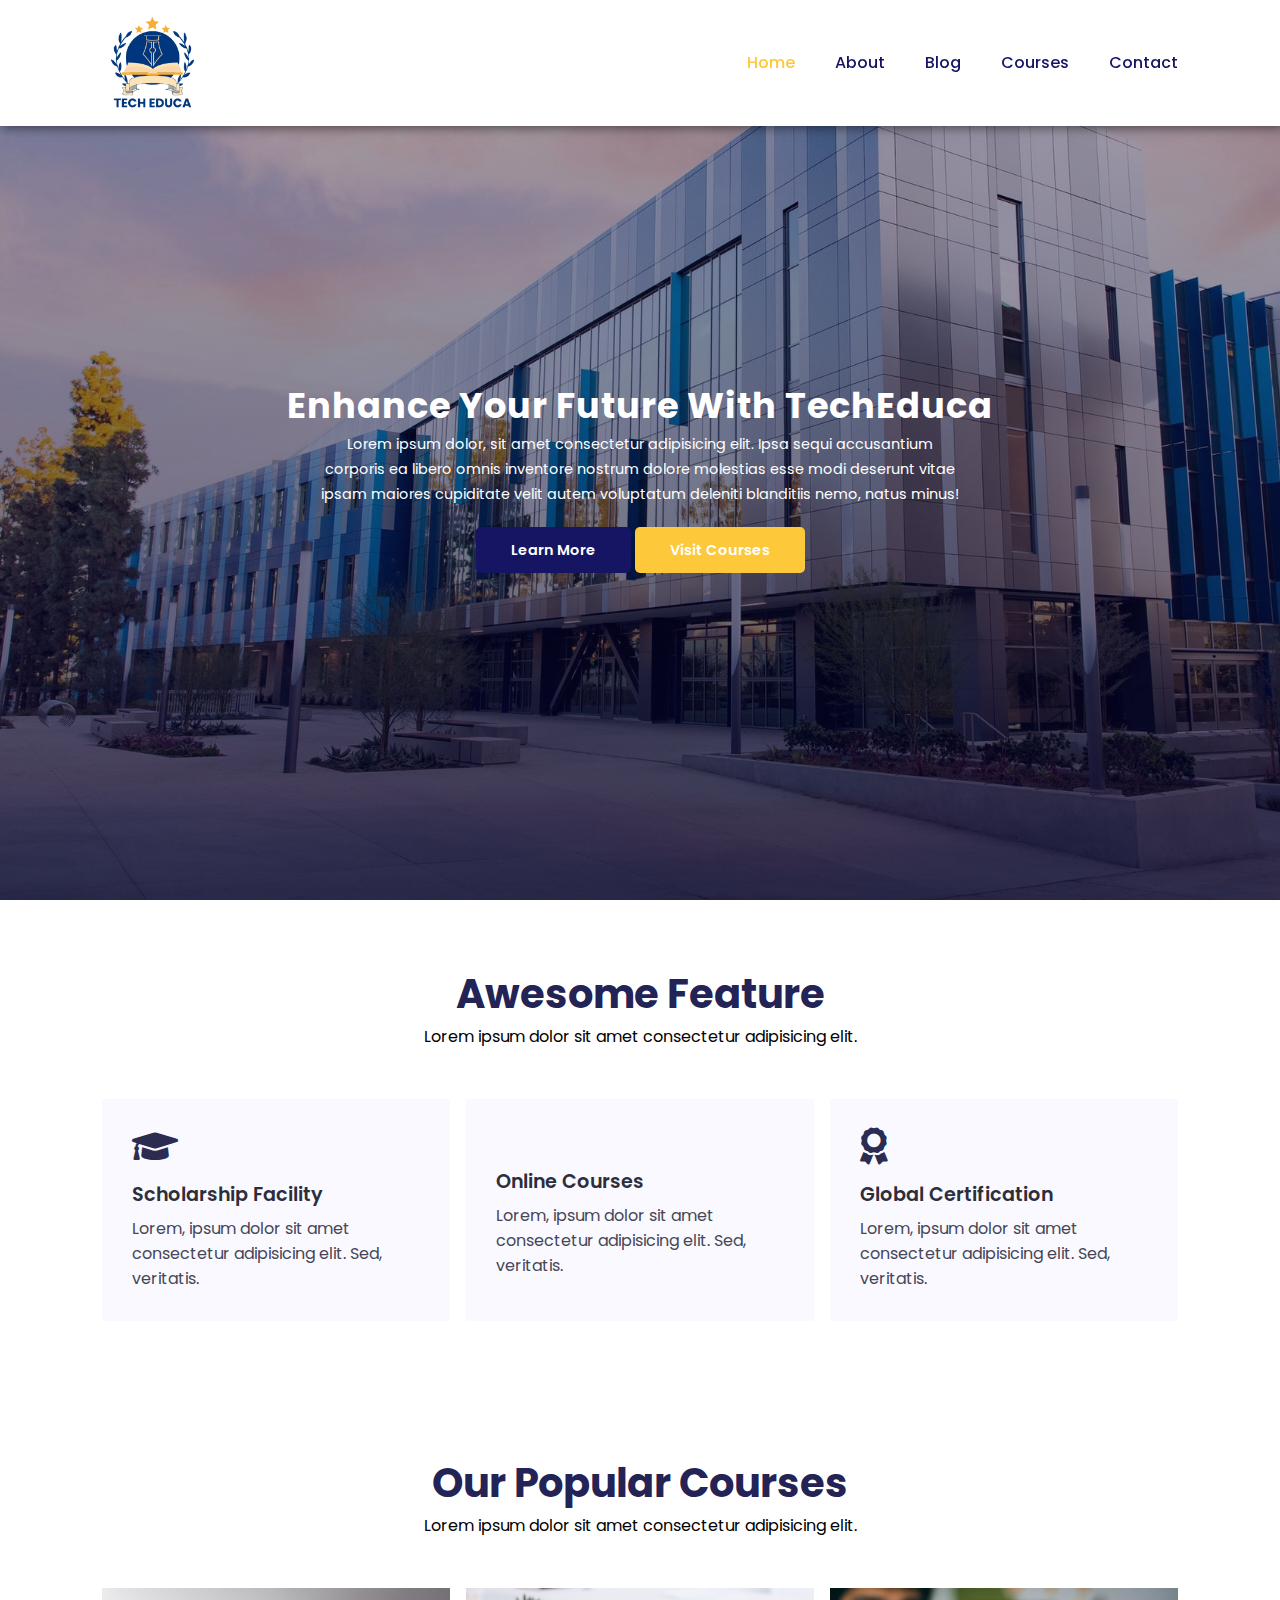
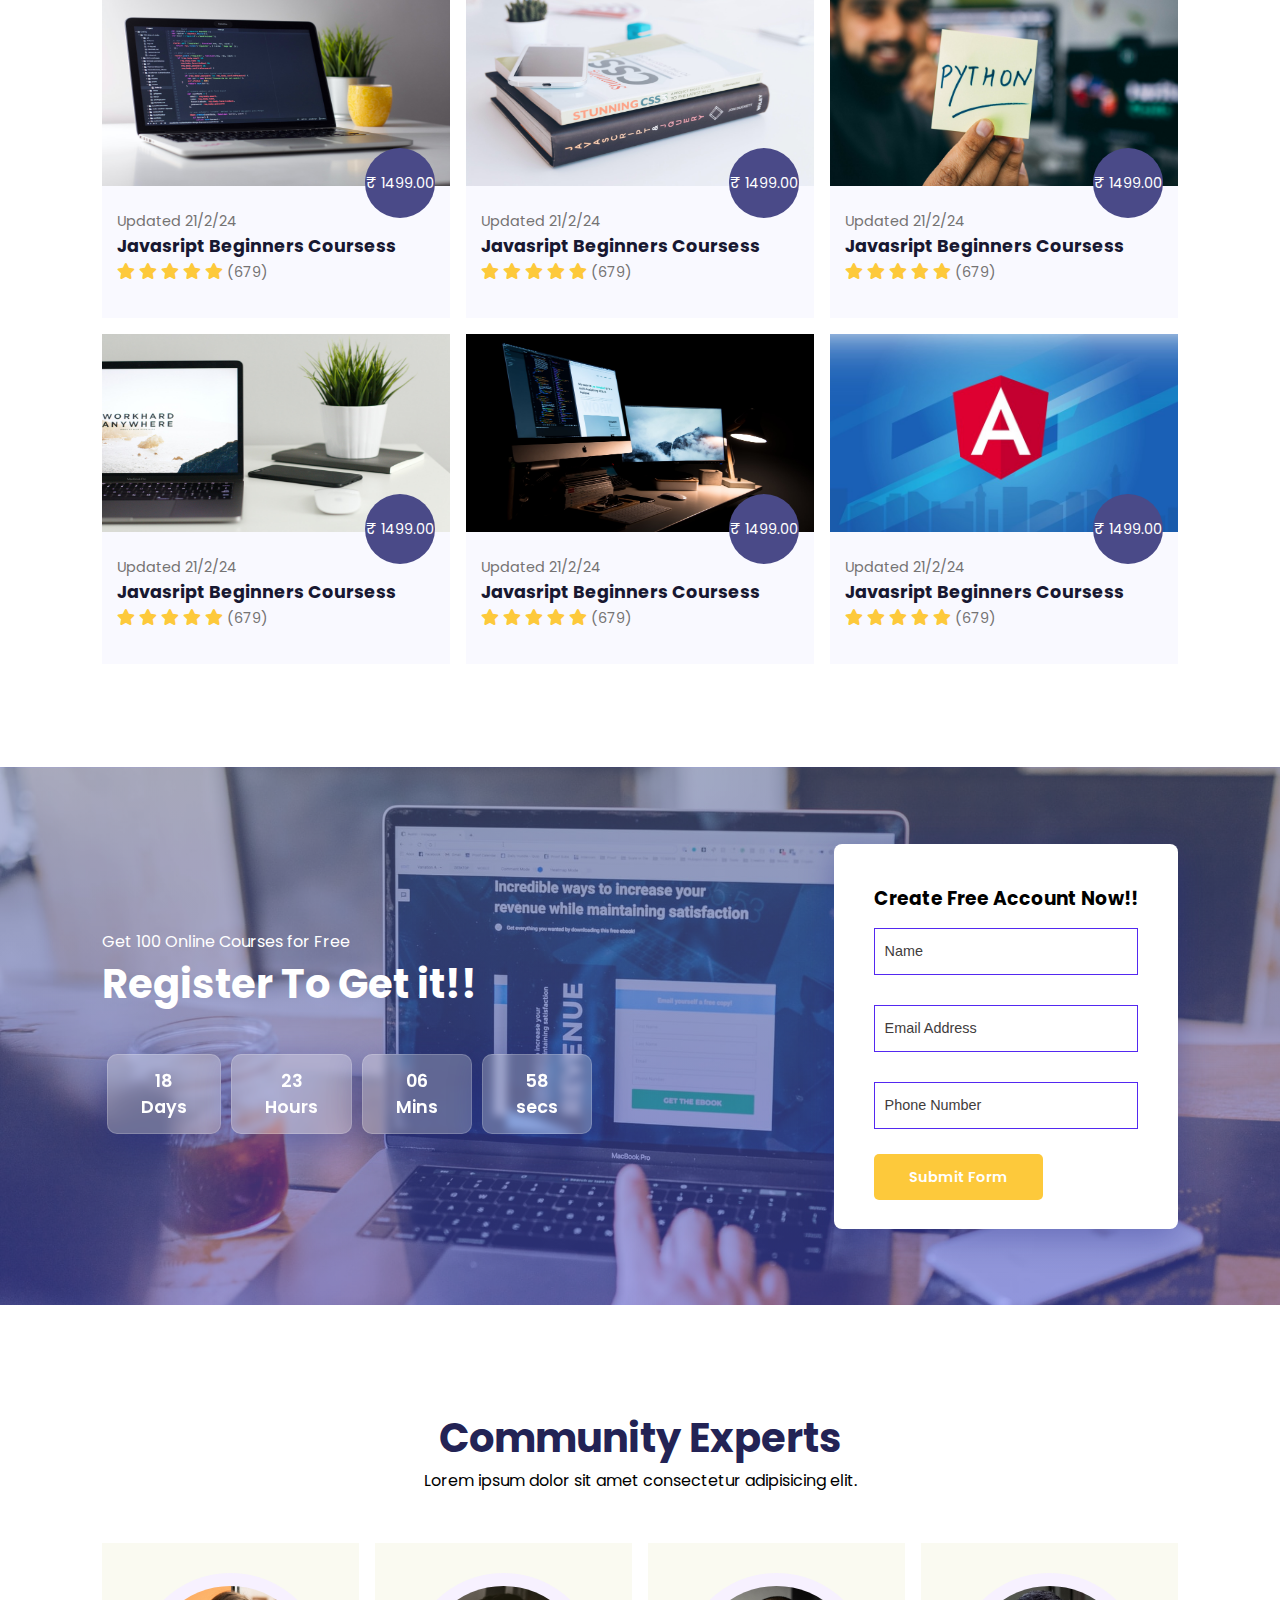
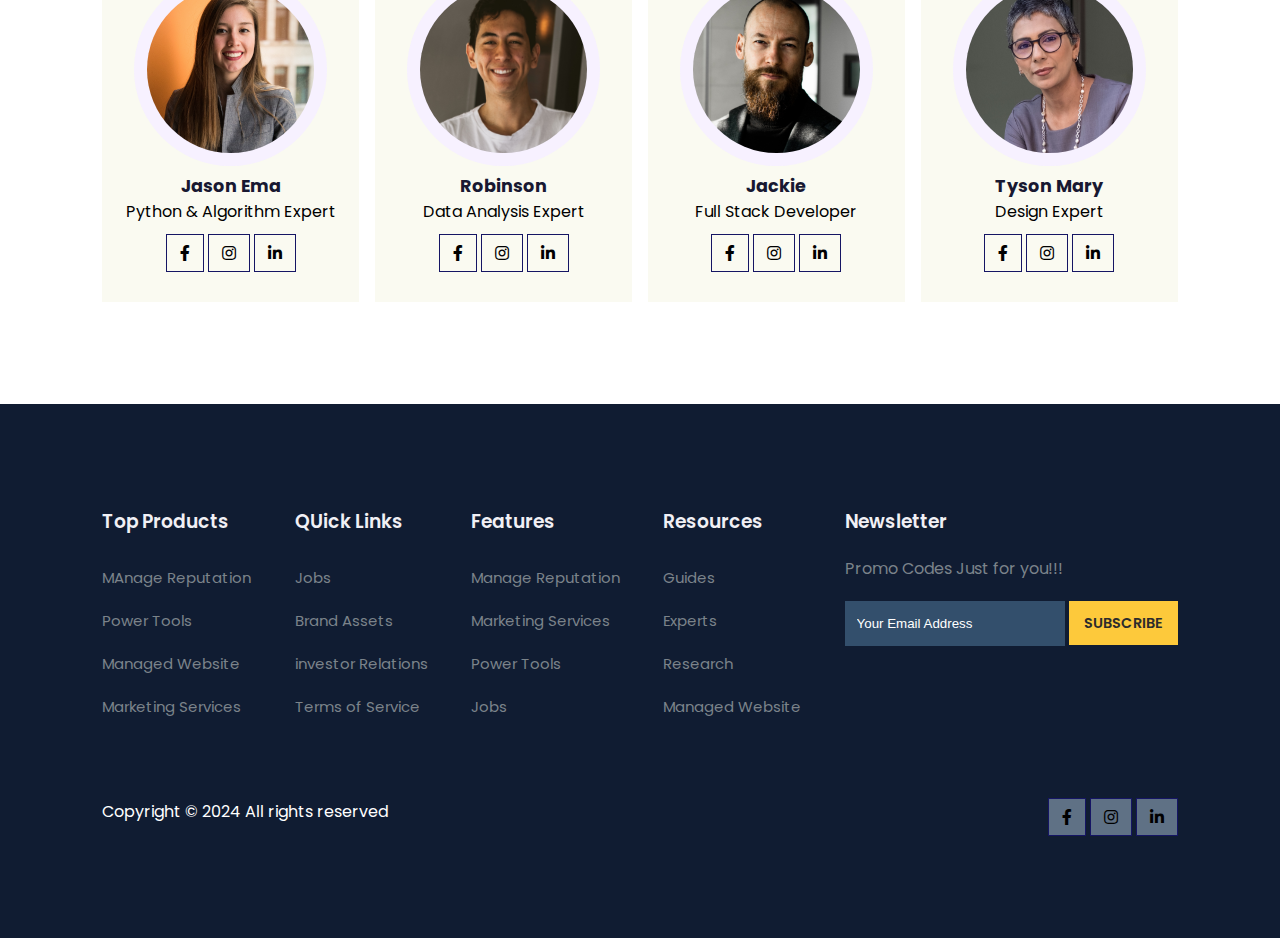
<file: index.html>
<!DOCTYPE html>
<html lang="en">
<head>
    <meta charset="UTF-8">
    <meta name="viewport" content="width=device-width, initial-scale=1.0">
    <title>Tech Educa</title>

    <!-- linking the css page -->
    <link rel="stylesheet" href="style.css">

    <!--cdn of fontawesome for the icons -->
    <link rel="stylesheet" href="https://pro.fontawesome.com/releases/v5.10.0/css/all.css">

     <!-- cdn for jquery -->
    <script src="https://code.jquery.com/jquery-3.6.0.min.js" integrity="sha256-/xUj+3OJU5yExlq6GSYGSHk7tPXikynS7ogEvDej/m4" crossorigin="anonymous"></script>

</head>
<body>

    <!-- Navigation Bar -->
    <nav>
        <!-- Logo of the website -->
        <img src="images/Liceria & Co..png" alt="">

        <!--Navigation Links -->
        <div class="navigation">
            <ul class="active">
                <i id="menu-close" class="fas fa-times"></i>
                <li><a href="#" class="active">Home </a></li>
                <li><a href="about.html">About</a></li>
                <li><a href="blog.html">Blog</a></li>
                <li><a href="course.html">Courses</a></li>
                <li><a href="contact.html">Contact</a></li>
            </ul>
            <img id='menu-btn' src="images/menu.png" alt="">
        </div>

    </nav>

    <!-- Home -->

    <!-- This is section is for the banners (hero section) -->
    <section id="home">
    <h2>Enhance Your Future With TechEduca</h2>
    <p>Lorem ipsum dolor, sit amet consectetur adipisicing elit. Ipsa sequi accusantium corporis ea libero omnis inventore nostrum dolore molestias esse modi deserunt vitae ipsam maiores cupiditate velit autem voluptatum deleniti blanditiis nemo, natus minus!</p>
    <div class="btn">
        <a class='blue' href="#">Learn More</a>
        <a class='yellow' href="#">Visit Courses</a>
    </div>
    </section>

    <!-- features section -->
    <section id="features">
        <h1>Awesome Feature</h1>
        <p>Lorem ipsum dolor sit amet consectetur adipisicing elit.</p>
        <!-- div is for showcasing the features -->
        <div class="fea-base">
            <!-- Each individual feature -->
            <div class="fea-box">
                <i class="fas fa-graduation-cap"></i>
                <h3>Scholarship Facility</h3>
                <p>Lorem, ipsum dolor sit amet consectetur adipisicing elit. Sed, veritatis.</p>
            </div>
            <div class="fea-box">
                <i class="fas fa-file-certificate"></i>
                <h3>Online Courses</h3>
                <p>Lorem, ipsum dolor sit amet consectetur adipisicing elit. Sed, veritatis.</p>
            </div>
            <div class="fea-box">
                <i class="fas fa-award"></i>
                <h3>Global Certification</h3>
                <p>Lorem, ipsum dolor sit amet consectetur adipisicing elit. Sed, veritatis.</p>
            </div>
        </div>
    </section>


    <!-- Courses Section -->
    <section id="course">
    <h1>Our Popular Courses</h1>
    <p>Lorem ipsum dolor sit amet consectetur adipisicing elit.</p>
    <div class="course-box">
        <!-- For each individual course -->
        <div class="courses">
            <img src="images/c1.jpg" alt="">
            <div class="details">
                <span>Updated 21/2/24</span>
                <h6>Javasript Beginners Coursess</h6>
                <div class="star">
                    <i class="fas fa-star"></i>
                    <i class="fas fa-star"></i>
                    <i class="fas fa-star"></i>
                    <i class="fas fa-star"></i>
                    <i class="fas fa-star"></i>
                    <!-- This span indicates number of people enrolled in this course -->
                    <span>(679)</span>
                </div>
            </div>
            <div class="cost">
                <!-- &#8377; is used to for Indian rupee sign Html entity -->
                &#8377;<span> 1499.00</span>
            </div>
        </div>
        <div class="courses">
            <img src="images/c2.jpg" alt="">
            <div class="details">
                <span>Updated 21/2/24</span>
                <h6>Javasript Beginners Coursess</h6>
                <div class="star">
                    <i class="fas fa-star"></i>
                    <i class="fas fa-star"></i>
                    <i class="fas fa-star"></i>
                    <i class="fas fa-star"></i>
                    <i class="fas fa-star"></i>
                    <!-- This span indicates number of people enrolled in this course -->
                    <span>(679)</span>
                </div>
            </div>
            <div class="cost">
                <!-- &#8377; is used to for Indian rupee sign Html entity -->
                &#8377;<span> 1499.00</span>
            </div>
        </div>
        <div class="courses">
            <img src="images/c3.jpg" alt="">
            <div class="details">
                <span>Updated 21/2/24</span>
                <h6>Javasript Beginners Coursess</h6>
                <div class="star">
                    <i class="fas fa-star"></i>
                    <i class="fas fa-star"></i>
                    <i class="fas fa-star"></i>
                    <i class="fas fa-star"></i>
                    <i class="fas fa-star"></i>
                    <!-- This span indicates number of people enrolled in this course -->
                    <span>(679)</span>
                </div>
            </div>
            <div class="cost">
                <!-- &#8377; is used to for Indian rupee sign Html entity -->
                &#8377;<span> 1499.00</span>
            </div>
        </div>
        <div class="courses">
            <img src="images/c4.jpg" alt="">
            <div class="details">
                <span>Updated 21/2/24</span>
                <h6>Javasript Beginners Coursess</h6>
                <div class="star">
                    <i class="fas fa-star"></i>
                    <i class="fas fa-star"></i>
                    <i class="fas fa-star"></i>
                    <i class="fas fa-star"></i>
                    <i class="fas fa-star"></i>
                    <!-- This span indicates number of people enrolled in this course -->
                    <span>(679)</span>
                </div>
            </div>
            <div class="cost">
                <!-- &#8377; is used to for Indian rupee sign Html entity -->
                &#8377;<span> 1499.00</span>
            </div>
        </div>
        <div class="courses">
            <img src="images/c5.jpg" alt="">
            <div class="details">
                <span>Updated 21/2/24</span>
                <h6>Javasript Beginners Coursess</h6>
                <div class="star">
                    <i class="fas fa-star"></i>
                    <i class="fas fa-star"></i>
                    <i class="fas fa-star"></i>
                    <i class="fas fa-star"></i>
                    <i class="fas fa-star"></i>
                    <!-- This span indicates number of people enrolled in this course -->
                    <span>(679)</span>
                </div>
            </div>
            <div class="cost">
                <!-- &#8377; is used to for Indian rupee sign Html entity -->
                &#8377;<span> 1499.00</span>
            </div>
        </div>
        <div class="courses">
            <img src="images/c6.jpg" alt="">
            <div class="details">
                <span>Updated 21/2/24</span>
                <h6>Javasript Beginners Coursess</h6>
                <div class="star">
                    <i class="fas fa-star"></i>
                    <i class="fas fa-star"></i>
                    <i class="fas fa-star"></i>
                    <i class="fas fa-star"></i>
                    <i class="fas fa-star"></i>
                    <!-- This span indicates number of people enrolled in this course -->
                    <span>(679)</span>
                </div>
            </div>
            <div class="cost">
                <!-- &#8377; is used to for Indian rupee sign Html entity -->
                &#8377;<span> 1499.00</span>
            </div>
        </div>
    </div>

    </section>


    <!-- Registration Section-->
    <section id="registration">
        <!-- reminder clock  -->
        <div class="reminder">
            <p>Get 100 Online Courses for Free</p>
            <h1>Register To Get it!!</h1>
            <div class="time">
                <div class="date">
                    18 <br> Days
                </div>
                <div class="date">
                    23 <br> Hours
                </div>
                <div class="date">
                    06 <br> Mins
                </div>
                <div class="date">
                    58 <br> secs
                </div>
            </div>
        </div>
        <!-- form for registration -->
        <div class="form">
            <h3>Create Free Account Now!!</h3>
            <input type="text" placeholder="Name" name="name">
            <input type="email" placeholder="Email Address" name="email">
            <input type="text" placeholder="Phone Number" name="phone">
            <div class="btn">
                <a class='yellow' href="#">Submit Form</a>
            </div>

        </div>
    </section>

    <!-- Experts Section -->
    <section id="experts">
        <h1>Community Experts</h1>
        <p>Lorem ipsum dolor sit amet consectetur adipisicing elit.</p>
        <div class="expert-box">
            <!-- Each profile of the community experts -->
            <div class="profile">
                <img src="images/pro1.webp" alt="">
                <h6>Jason Ema</h6>
                <p>Python & Algorithm Expert</p>
                <div class="pro-links">
                    <i class="fab fa-facebook-f"></i>
                    <i class="fab fa-instagram"></i>
                    <i class="fab fa-linkedin-in"></i>
                </div>
            </div>
            <div class="profile">
                <img src="images/pro2.webp" alt="">
                <h6>Robinson</h6>
                <p>Data Analysis Expert</p>
                <div class="pro-links">
                    <i class="fab fa-facebook-f"></i>
                    <i class="fab fa-instagram"></i>
                    <i class="fab fa-linkedin-in"></i>

                </div>
            </div>
            <div class="profile">
                <img src="images/pro3.webp" alt="">
                <h6>Jackie</h6>
                <p>Full Stack Developer</p>
                <div class="pro-links">
                    <i class="fab fa-facebook-f"></i>
                    <i class="fab fa-instagram"></i>
                    <i class="fab fa-linkedin-in"></i>
                </div>
            </div>
            <div class="profile">
                <img src="images/pro4.webp" alt="">
                <h6>Tyson Mary</h6>
                <p>Design Expert</p>
                <div class="pro-links">
                    <i class="fab fa-facebook-f"></i>
                    <i class="fab fa-instagram"></i>
                    <i class="fab fa-linkedin-in"></i>

                </div>
            </div>
        </div>

    </section>


    <!-- Footer section -->
    <footer>
    <div class="footer-col">
        <h3>Top Products</h3>
        <li>MAnage Reputation</li>
        <li>Power Tools</li>
        <li>Managed Website</li>
        <li>Marketing Services</li>
    </div>
    <div class="footer-col">
        <h3>QUick Links</h3>
        <li>Jobs</li>
        <li>Brand Assets</li>
        <li>investor Relations</li>
        <li>Terms of Service</li>
    </div>
    <div class="footer-col">
        <h3>Features</h3>
        <li>Manage Reputation</li>
        <li>Marketing Services</li>
        <li>Power Tools</li>
        <li>Jobs</li>
    </div>
    <div class="footer-col">
        <h3>Resources</h3>
        <li>Guides</li>
        <li>Experts</li>
        <li>Research</li>
        <li>Managed Website</li>
        
    </div>

    <!-- Newsletter part -->
    <div class="footer-col">
        <h3>Newsletter</h3>
        <p>Promo Codes Just for you!!!</p>
        <div class="subscribe">
            <input type="text" placeholder="Your Email Address">
            <a href="#" class="yellow">SUBSCRIBE</a>
        </div>
    </div>

    <div class="copyright">
        <p>Copyright © 2024 All rights reserved</p>
        <div class="pro-links">
            <i class="fab fa-facebook-f"></i>
            <i class="fab fa-instagram"></i>
            <i class="fab fa-linkedin-in"></i>
        </div>
    </div>
    </footer>

    <!-- jquery script -> which works when we are using website in tablet or mobile to display the menu bar   -->
    <script>
        $('#menu-btn').click(function(){
            $('nav .navigation ul').addClass('active')
        });

        $('#menu-close').click(function(){
            $('nav .navigation ul').removeClass('active')
        });
    </script>
    
</body>
</html>
</file>
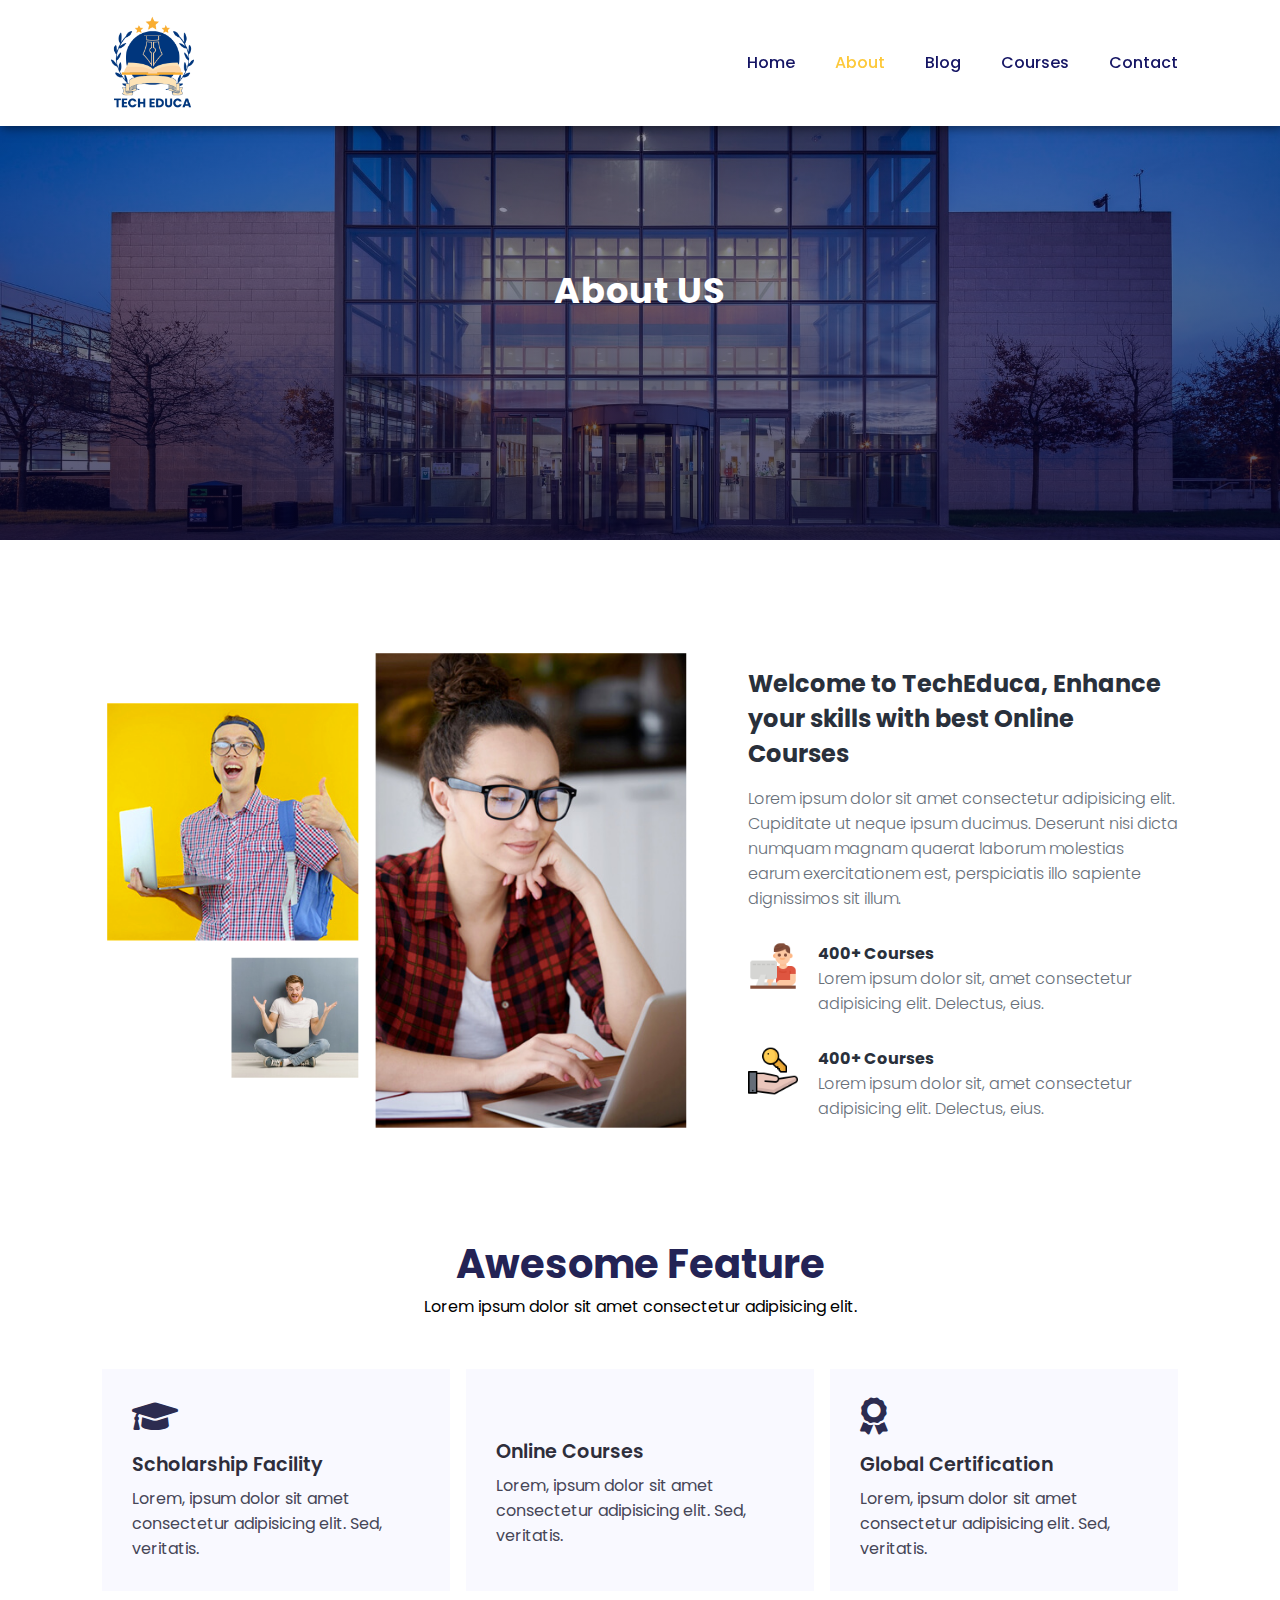
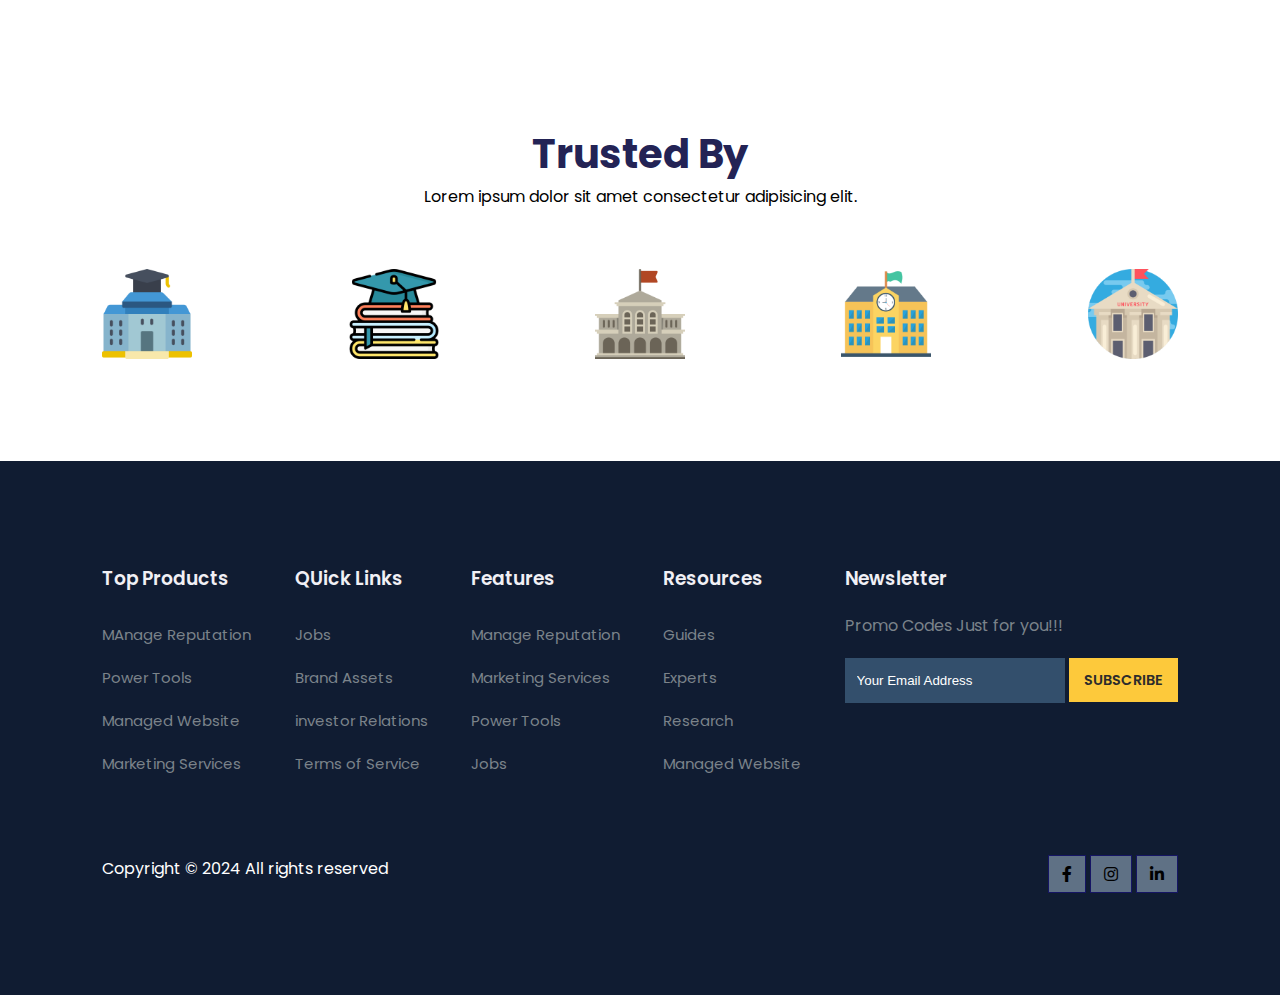
<file: about.html>
<!DOCTYPE html>
<html lang="en">
<head>
    <meta charset="UTF-8">
    <meta name="viewport" content="width=device-width, initial-scale=1.0">
    <title>Tech Educa</title>

    <!-- linking the css page -->
    <link rel="stylesheet" href="style.css">


    <!--cdn of fontawesome for the icons -->
    <link rel="stylesheet" href="https://pro.fontawesome.com/releases/v5.10.0/css/all.css">

    <!-- cdn for jquery -->
    <script src="https://code.jquery.com/jquery-3.6.0.min.js" integrity="sha256-/xUj+3OJU5yExlq6GSYGSHk7tPXikynS7ogEvDej/m4" crossorigin="anonymous"></script>
</head>
<body>

    <!-- Navigation Bar -->
    <nav>
        <!-- Logo of the website -->
        <img src="images/Liceria & Co..png" alt="">

        <!--Navigation Links -->
        <div class="navigation">
            <ul class="active">
                <i id="menu-close" class="fas fa-times"></i>
                <li><a href="index.html">Home </a></li>
                <li><a href="about.html" class="active">About</a></li>
                <li><a href="blog.html">Blog</a></li>
                <li><a href="course.html">Courses</a></li>
                <li><a href="contact.html">Contact</a></li>
            </ul>
            <img id='menu-btn' src="images/menu.png" alt="">
        </div>

    </nav>

    <!-- Home -->
    <!-- This is section is for the aboutUS banner (hero section) -->
    <section id="about-home">
        <h2>About US</h2>
    </section>

    <section id="about-container">
        <div class="about-img">
            <img src="images/a.png" alt="">
        </div>

        <div class="about-text">
            <h2>Welcome to TechEduca, Enhance your skills with best Online Courses</h2>
            <p>Lorem ipsum dolor sit amet consectetur adipisicing elit. Cupiditate ut neque ipsum ducimus. Deserunt nisi dicta numquam magnam quaerat laborum molestias earum exercitationem est, perspiciatis illo sapiente dignissimos sit illum.</p>
            <div class="about-fe">
                <img src="images/fe1.png" alt="">
                <div class="fe-text">
                    <h5>400+ Courses</h5>
                    <p>Lorem ipsum dolor sit, amet consectetur adipisicing elit. Delectus, eius.</p>
                </div>
            </div>
            <div class="about-fe">
                <img src="images/fe2.png" alt="">
                <div class="fe-text">
                    <h5>400+ Courses</h5>
                    <p>Lorem ipsum dolor sit, amet consectetur adipisicing elit. Delectus, eius.</p>
                </div>
            </div>
        </div>
    </section>

    <!-- features section -->
    <section id="features">
    <h1>Awesome Feature</h1>
    <p>Lorem ipsum dolor sit amet consectetur adipisicing elit.</p>
    <!-- div is for showcasing the features -->
    <div class="fea-base">
        <!-- Each individual feature -->
        <div class="fea-box">
            <i class="fas fa-graduation-cap"></i>
            <h3>Scholarship Facility</h3>
            <p>Lorem, ipsum dolor sit amet consectetur adipisicing elit. Sed, veritatis.</p>
        </div>
        <div class="fea-box">
            <i class="fas fa-file-certificate"></i>
            <h3>Online Courses</h3>
            <p>Lorem, ipsum dolor sit amet consectetur adipisicing elit. Sed, veritatis.</p>
        </div>
        <div class="fea-box">
            <i class="fas fa-award"></i>
            <h3>Global Certification</h3>
            <p>Lorem, ipsum dolor sit amet consectetur adipisicing elit. Sed, veritatis.</p>
        </div>
    </div>
    </section>

    <!-- Trusted by section -->
    <section id="trust">
        <h1>Trusted By</h1>
        <p>Lorem ipsum dolor sit amet consectetur adipisicing elit.</p>
        <div class="trust-img">
            <img src="images/trust (1).png" alt="">
            <img src="images/trust (2).png" alt="">
            <img src="images/trust (3).png" alt="">
            <img src="images/trust (4).png" alt="">
            <img src="images/trust (5).png" alt="">
        </div>
    </section>

    <!-- Footer section -->
    <footer>
    <div class="footer-col">
        <h3>Top Products</h3>
        <li>MAnage Reputation</li>
        <li>Power Tools</li>
        <li>Managed Website</li>
        <li>Marketing Services</li>
    </div>
    <div class="footer-col">
        <h3>QUick Links</h3>
        <li>Jobs</li>
        <li>Brand Assets</li>
        <li>investor Relations</li>
        <li>Terms of Service</li>
    </div>
    <div class="footer-col">
        <h3>Features</h3>
        <li>Manage Reputation</li>
        <li>Marketing Services</li>
        <li>Power Tools</li>
        <li>Jobs</li>
    </div>
    <div class="footer-col">
        <h3>Resources</h3>
        <li>Guides</li>
        <li>Experts</li>
        <li>Research</li>
        <li>Managed Website</li>
        
    </div>

    <!-- Newsletter part -->
    <div class="footer-col">
        <h3>Newsletter</h3>
        <p>Promo Codes Just for you!!!</p>
        <div class="subscribe">
            <input type="text" placeholder="Your Email Address">
            <a href="#" class="yellow">SUBSCRIBE</a>
        </div>
    </div>

    <div class="copyright">
        <p>Copyright © 2024 All rights reserved</p>
        <div class="pro-links">
            <i class="fab fa-facebook-f"></i>
            <i class="fab fa-instagram"></i>
            <i class="fab fa-linkedin-in"></i>
        </div>
    </div>
    </footer>

    <!-- jquery script -> which works when we are using website in tablet or mobile to display the menu bar   -->
    <script>
        $('#menu-btn').click(function(){
            $('nav .navigation ul').addClass('active')
        });

        $('#menu-close').click(function(){
            $('nav .navigation ul').removeClass('active')
        });
    </script>
    
</body>
</html>
</file>
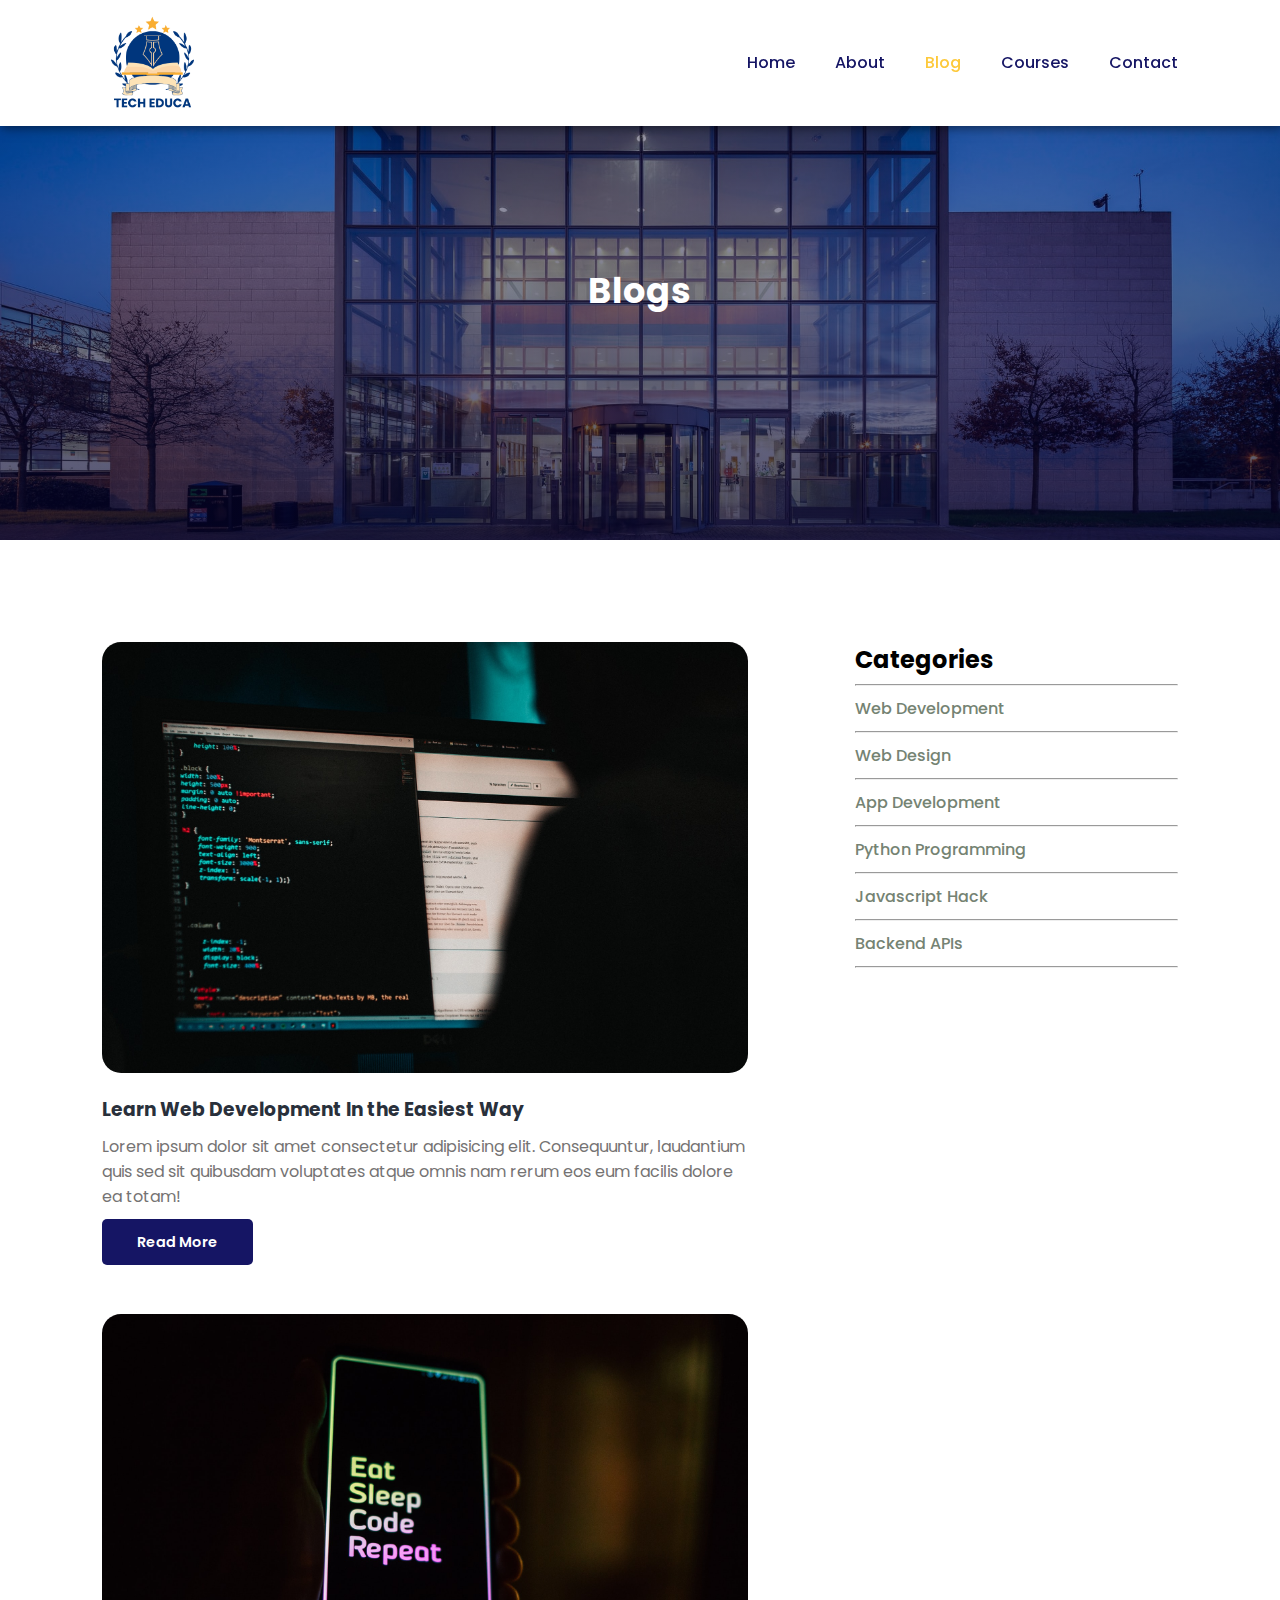
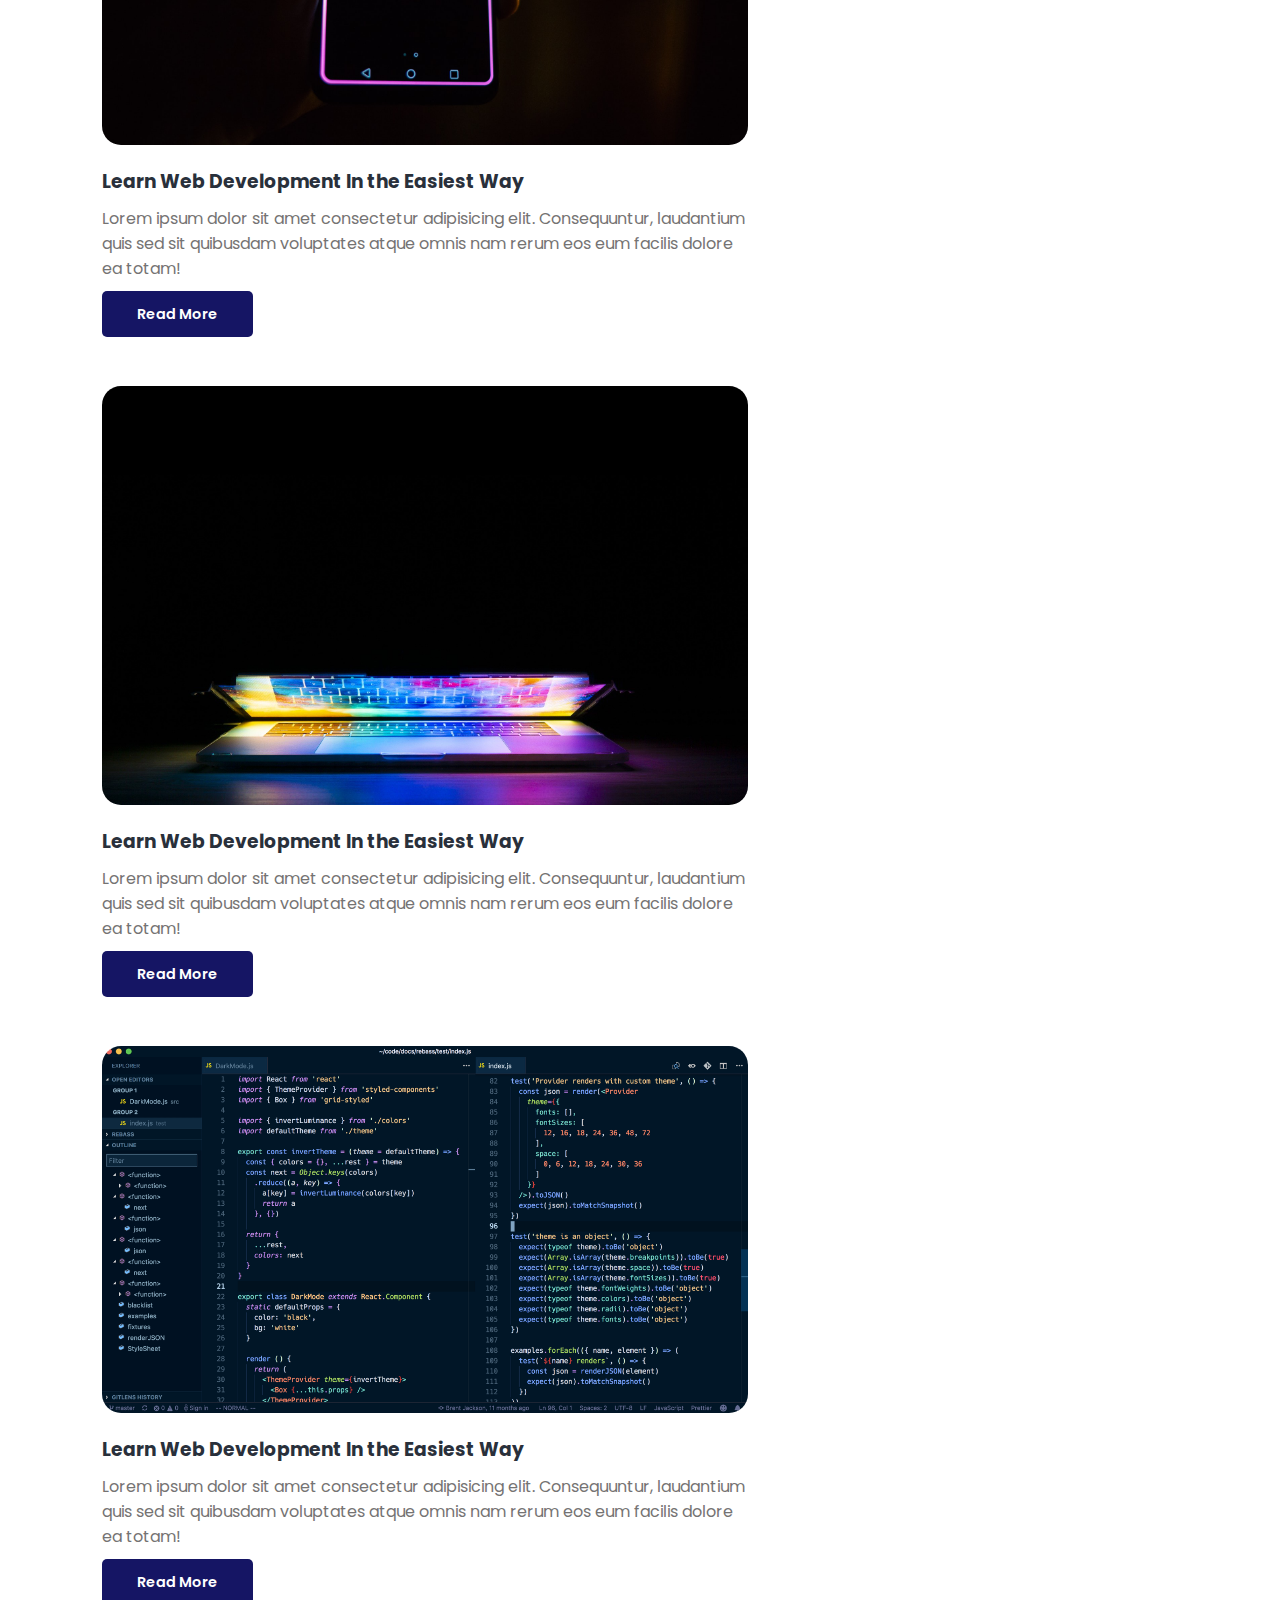
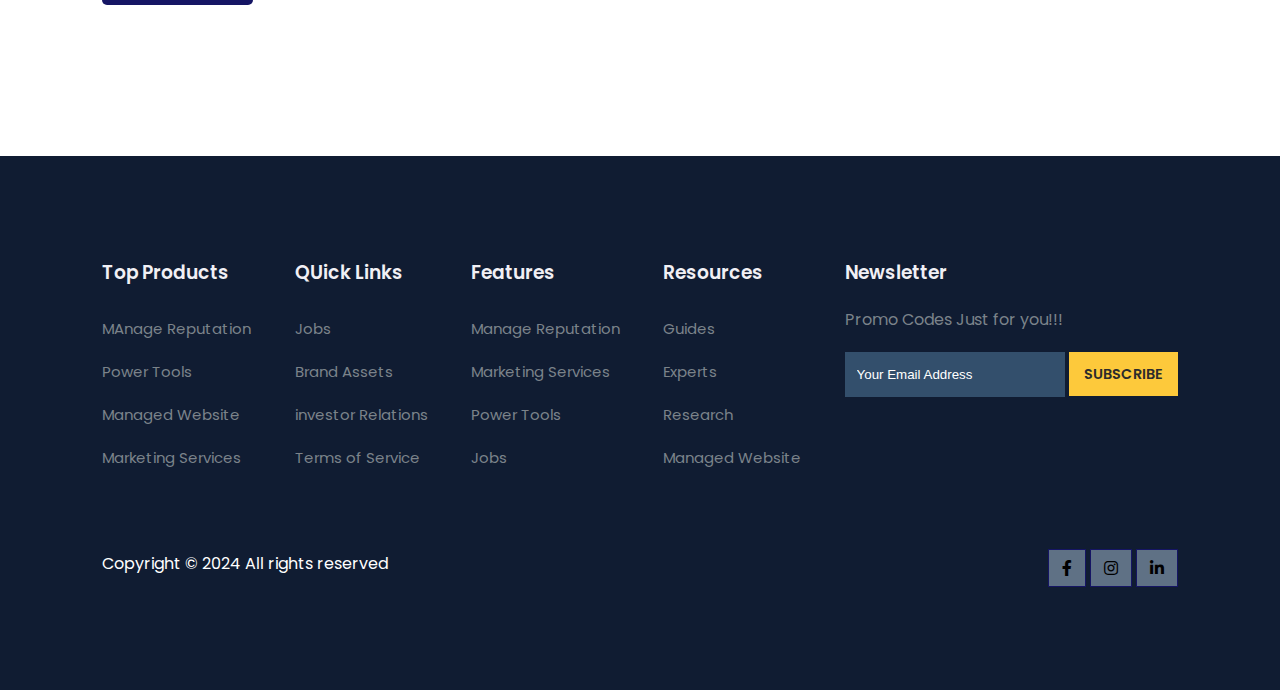
<file: blog.html>
<!DOCTYPE html>
<html lang="en">
<head>
    <meta charset="UTF-8">
    <meta name="viewport" content="width=device-width, initial-scale=1.0">
    <title>Tech Educa</title>

    <!-- linking the css page -->
    <link rel="stylesheet" href="style.css">

    <!--cdn of fontawesome for the icons -->
    <link rel="stylesheet" href="https://pro.fontawesome.com/releases/v5.10.0/css/all.css">

     <!-- cdn for jquery -->
    <script src="https://code.jquery.com/jquery-3.6.0.min.js" integrity="sha256-/xUj+3OJU5yExlq6GSYGSHk7tPXikynS7ogEvDej/m4" crossorigin="anonymous"></script>

</head>
<body>

    <!-- Navigation Bar -->
    <nav>
        <!-- Logo of the website -->
        <img src="images/Liceria & Co..png" alt="">

        <!--Navigation Links -->
        <div class="navigation">
            <ul class="active">
                <i id="menu-close" class="fas fa-times"></i>
                <li><a href="index.html">Home </a></li>
                <li><a href="about.html" >About</a></li>
                <li><a href="blog.html" class="active">Blog</a></li>
                <li><a href="course.html">Courses</a></li>
                <li><a href="contact.html">Contact</a></li>
            </ul>
            <img id='menu-btn' src="images/menu.png" alt="">
        </div>

    </nav>

    <!-- Home -->
    <!-- This is section is for the aboutUS banner (hero section) -->
    <section id="about-home">
        <h2>Blogs</h2>
    </section>

    <section id="blog-container">
        <div class="blogs ">
            <div class="post">
                <img src="images/b1.jpg" alt="">
                <h3>Learn Web Development In the Easiest Way</h3>
                <p>Lorem ipsum dolor sit amet consectetur adipisicing elit. Consequuntur, laudantium quis sed sit quibusdam voluptates atque omnis nam rerum eos eum facilis dolore ea totam!</p>
                <a href="post.html">Read More</a>
            </div>
            <div class="post">
                <img src="images/b2.jpg" alt="">
                <h3>Learn Web Development In the Easiest Way</h3>
                <p>Lorem ipsum dolor sit amet consectetur adipisicing elit. Consequuntur, laudantium quis sed sit quibusdam voluptates atque omnis nam rerum eos eum facilis dolore ea totam!</p>
                <a href="#">Read More</a>
            </div>
            <div class="post">
                <img src="images/b3.jpg" alt="">
                <h3>Learn Web Development In the Easiest Way</h3>
                <p>Lorem ipsum dolor sit amet consectetur adipisicing elit. Consequuntur, laudantium quis sed sit quibusdam voluptates atque omnis nam rerum eos eum facilis dolore ea totam!</p>
                <a href="#">Read More</a>
            </div>
            <div class="post">
                <img src="images/b4.png" alt="">
                <h3>Learn Web Development In the Easiest Way</h3>
                <p>Lorem ipsum dolor sit amet consectetur adipisicing elit. Consequuntur, laudantium quis sed sit quibusdam voluptates atque omnis nam rerum eos eum facilis dolore ea totam!</p>
                <a href="#">Read More</a>
            </div>
        </div>
        <div class="cate">
            <h2>Categories</h2>
            <hr>
            <a href="#">Web Development</a>
            <hr>
            <a href="#">Web Design</a>
            <hr>
            <a href="#">App Development</a>
            <hr>
            <a href="#">Python Programming</a>
            <hr>
            <a href="#">Javascript Hack</a>
            <hr>
            <a href="#">Backend APIs</a>
            <hr>

        </div>
    </section>

   
    

    <!-- Footer section -->
    <footer>
    <div class="footer-col">
        <h3>Top Products</h3>
        <li>MAnage Reputation</li>
        <li>Power Tools</li>
        <li>Managed Website</li>
        <li>Marketing Services</li>
    </div>
    <div class="footer-col">
        <h3>QUick Links</h3>
        <li>Jobs</li>
        <li>Brand Assets</li>
        <li>investor Relations</li>
        <li>Terms of Service</li>
    </div>
    <div class="footer-col">
        <h3>Features</h3>
        <li>Manage Reputation</li>
        <li>Marketing Services</li>
        <li>Power Tools</li>
        <li>Jobs</li>
    </div>
    <div class="footer-col">
        <h3>Resources</h3>
        <li>Guides</li>
        <li>Experts</li>
        <li>Research</li>
        <li>Managed Website</li>
        
    </div>

    <!-- Newsletter part -->
    <div class="footer-col">
        <h3>Newsletter</h3>
        <p>Promo Codes Just for you!!!</p>
        <div class="subscribe">
            <input type="text" placeholder="Your Email Address">
            <a href="#" class="yellow">SUBSCRIBE</a>
        </div>
    </div>

    <div class="copyright">
        <p>Copyright © 2024 All rights reserved</p>
        <div class="pro-links">
            <i class="fab fa-facebook-f"></i>
            <i class="fab fa-instagram"></i>
            <i class="fab fa-linkedin-in"></i>
        </div>
    </div>
    </footer>

    <!-- jquery script -> which works when we are using website in tablet or mobile to display the menu bar   -->
    <script>
        $('#menu-btn').click(function(){
            $('nav .navigation ul').addClass('active')
        });

        $('#menu-close').click(function(){
            $('nav .navigation ul').removeClass('active')
        });
    </script>
    
</body>
</html>
</file>
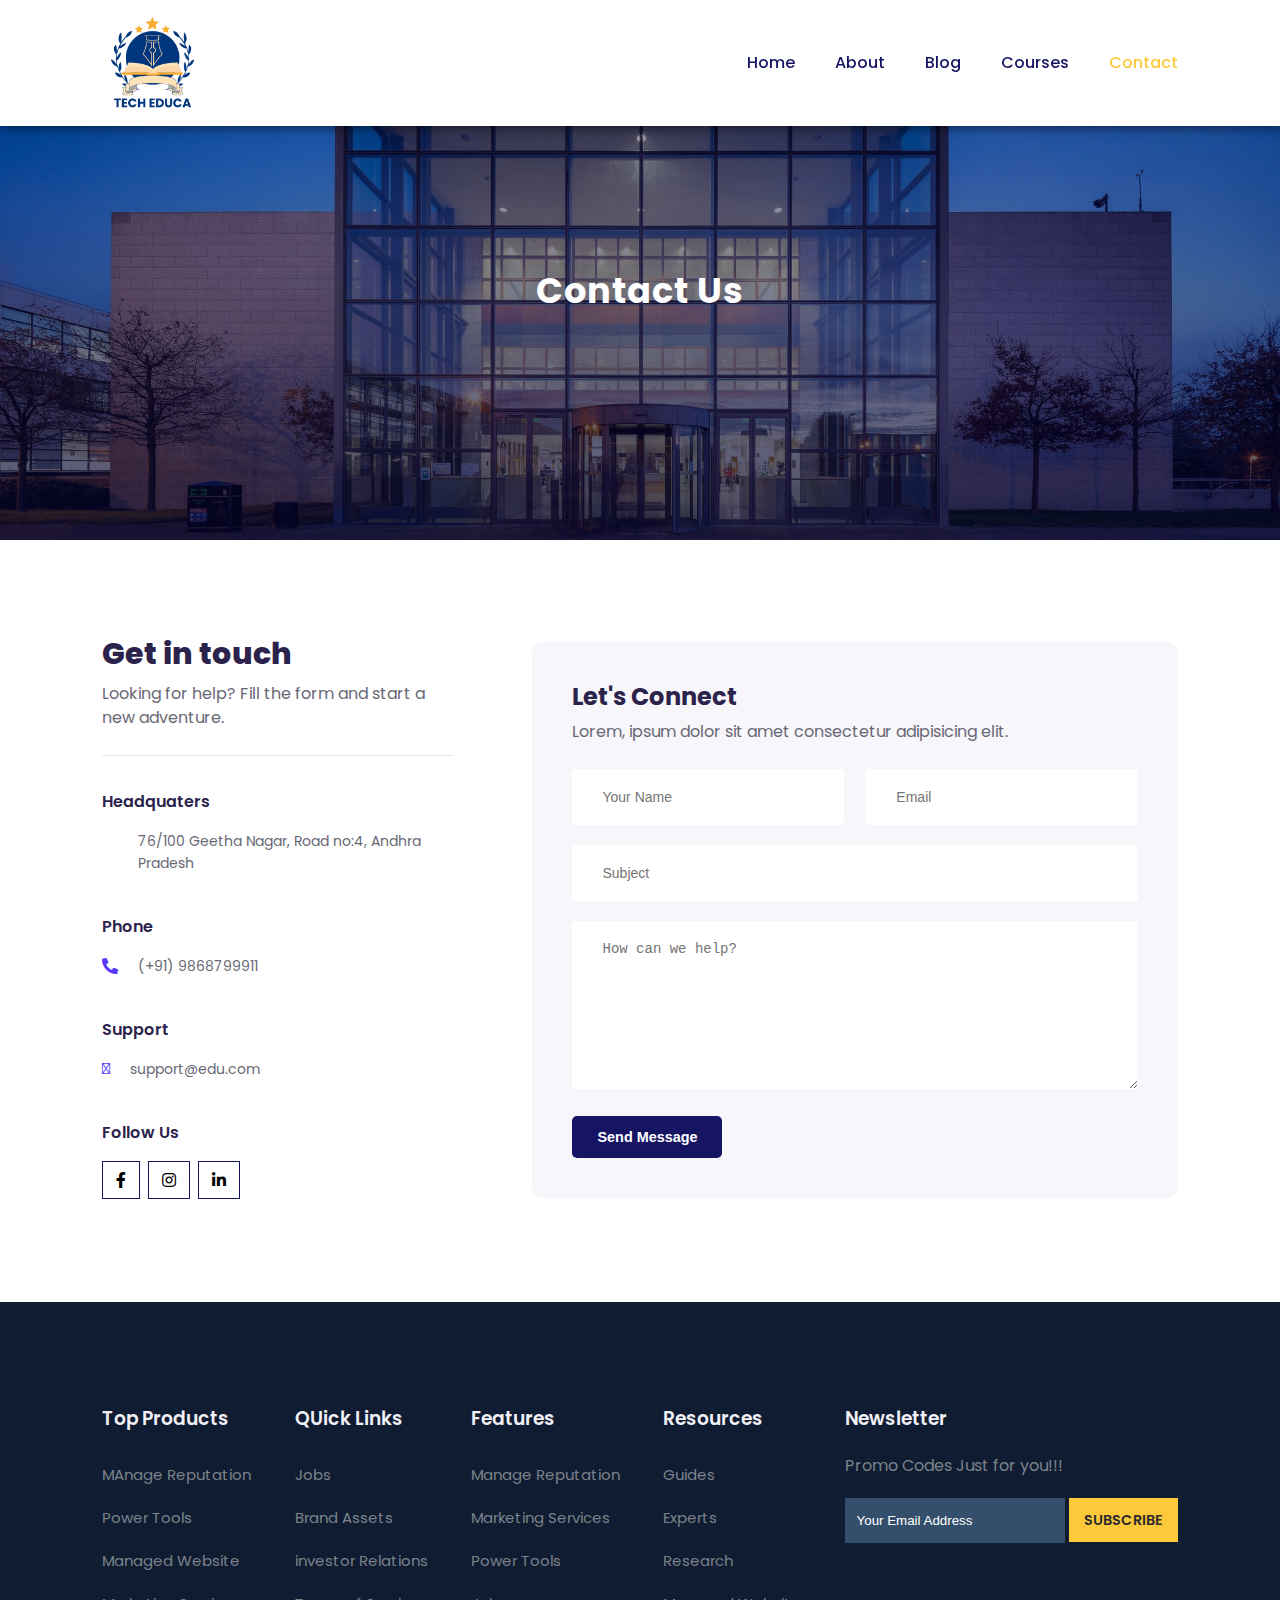
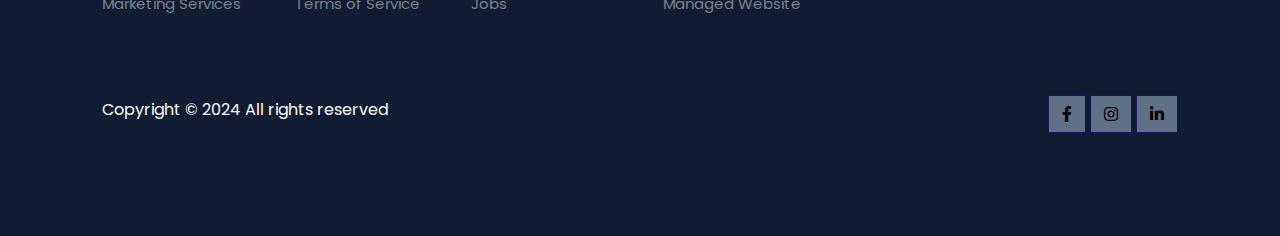
<file: contact.html>
<!DOCTYPE html>
<html lang="en">
<head>
    <meta charset="UTF-8">
    <meta name="viewport" content="width=device-width, initial-scale=1.0">
    <title>Tech Educa</title>

    <!-- linking the css page -->
    <link rel="stylesheet" href="style.css">

    <!--cdn of fontawesome for the icons -->
    <link rel="stylesheet" href="https://pro.fontawesome.com/releases/v5.10.0/css/all.css">

     <!-- cdn for jquery -->
    <script src="https://code.jquery.com/jquery-3.6.0.min.js" integrity="sha256-/xUj+3OJU5yExlq6GSYGSHk7tPXikynS7ogEvDej/m4" crossorigin="anonymous"></script>

    
</head>
<body>

    <!-- Navigation Bar -->
    <nav>
        <!-- Logo of the website -->
        <img src="images/Liceria & Co..png" alt="">

        <!--Navigation Links -->
        <div class="navigation">
            <ul class="active">
                <i id="menu-close" class="fas fa-times"></i>
                <li><a href="index.html">Home </a></li>
                <li><a href="about.html" >About</a></li>
                <li><a href="blog.html">Blog</a></li>
                <li><a href="course.html" >Courses</a></li>
                <li><a href="contact.html" class="active">Contact</a></li>
            </ul>
            <img id='menu-btn' src="images/menu.png" alt="">
        </div>

    </nav>

    <!-- Home -->
    <!-- This is section is for the aboutUS banner (hero section) -->
    <section id="about-home">
        <h2>Contact Us</h2>
    </section>

    <section id="contact">
        <div class="getin">
            <h2>Get in touch</h2>
            <p>Looking for help? Fill the form and start a new adventure.</p>
            <div class="getin-details">
                <h3>Headquaters</h3>
                <div>
                    <i class="far fa-home get"></i>
                    <p>76/100 Geetha Nagar, Road no:4, Andhra Pradesh </p>

                </div>
                <h3>Phone</h3>
                <div>
                    <i class="fas fa-phone-alt get"></i>
                    <p>(+91) 9868799911 </p>

                </div>
                <h3>Support</h3>
                <div>
                    <i class="fal fa-envelope-open-text get"></i>
                    <p>support@edu.com</p>
                </div>
                <h3>Follow Us</h3>
                <div class="pro-links">
                    <i class="fab fa-facebook-f"></i>
                    <i class="fab fa-instagram"></i>
                    <i class="fab fa-linkedin-in"></i>
                </div>

            </div>
        </div>
        <div class="form">
            <h4>Let's Connect</h4>
            <p>Lorem, ipsum dolor sit amet consectetur adipisicing elit.</p>
            <div class="form-row">
                <input type="text" placeholder="Your Name" name="name">
                <input type="email" placeholder="Email" name="email">
            </div>
            <div class="form-col">
                <input type="text" placeholder="Subject" name="subj">
            </div>
            <div class="form-col">
                <textarea name="desc" id="" cols="30" rows="8" placeholder="How can we help?"></textarea>
            </div>
            <div class="form-col">
                <button>Send Message</button>
            </div>
        </div>
    </section>





    <!-- Footer section -->
    <footer>
        <div class="footer-col">
            <h3>Top Products</h3>
            <li>MAnage Reputation</li>
            <li>Power Tools</li>
            <li>Managed Website</li>
            <li>Marketing Services</li>
        </div>
        <div class="footer-col">
            <h3>QUick Links</h3>
            <li>Jobs</li>
            <li>Brand Assets</li>
            <li>investor Relations</li>
            <li>Terms of Service</li>
        </div>
        <div class="footer-col">
            <h3>Features</h3>
            <li>Manage Reputation</li>
            <li>Marketing Services</li>
            <li>Power Tools</li>
            <li>Jobs</li>
        </div>
        <div class="footer-col">
            <h3>Resources</h3>
            <li>Guides</li>
            <li>Experts</li>
            <li>Research</li>
            <li>Managed Website</li>
            
        </div>

        <!-- Newsletter part -->
        <div class="footer-col">
            <h3>Newsletter</h3>
            <p>Promo Codes Just for you!!!</p>
            <div class="subscribe">
                <input type="text" placeholder="Your Email Address">
                <a href="#" class="yellow">SUBSCRIBE</a>
            </div>
        </div>

        <div class="copyright">
            <p>Copyright © 2024 All rights reserved</p>
            <div class="pro-links">
                <i class="fab fa-facebook-f"></i>
                <i class="fab fa-instagram"></i>
                <i class="fab fa-linkedin-in"></i>
            </div>
        </div>
    </footer>

    <!-- jquery script -> which works when we are using website in tablet or mobile to display the menu bar   -->
    <script>
        $('#menu-btn').click(function(){
            $('nav .navigation ul').addClass('active')
        });
        
        $('#menu-close').click(function(){
            $('nav .navigation ul').removeClass('active')
        });
    </script>
    
</body>
</html>
</file>
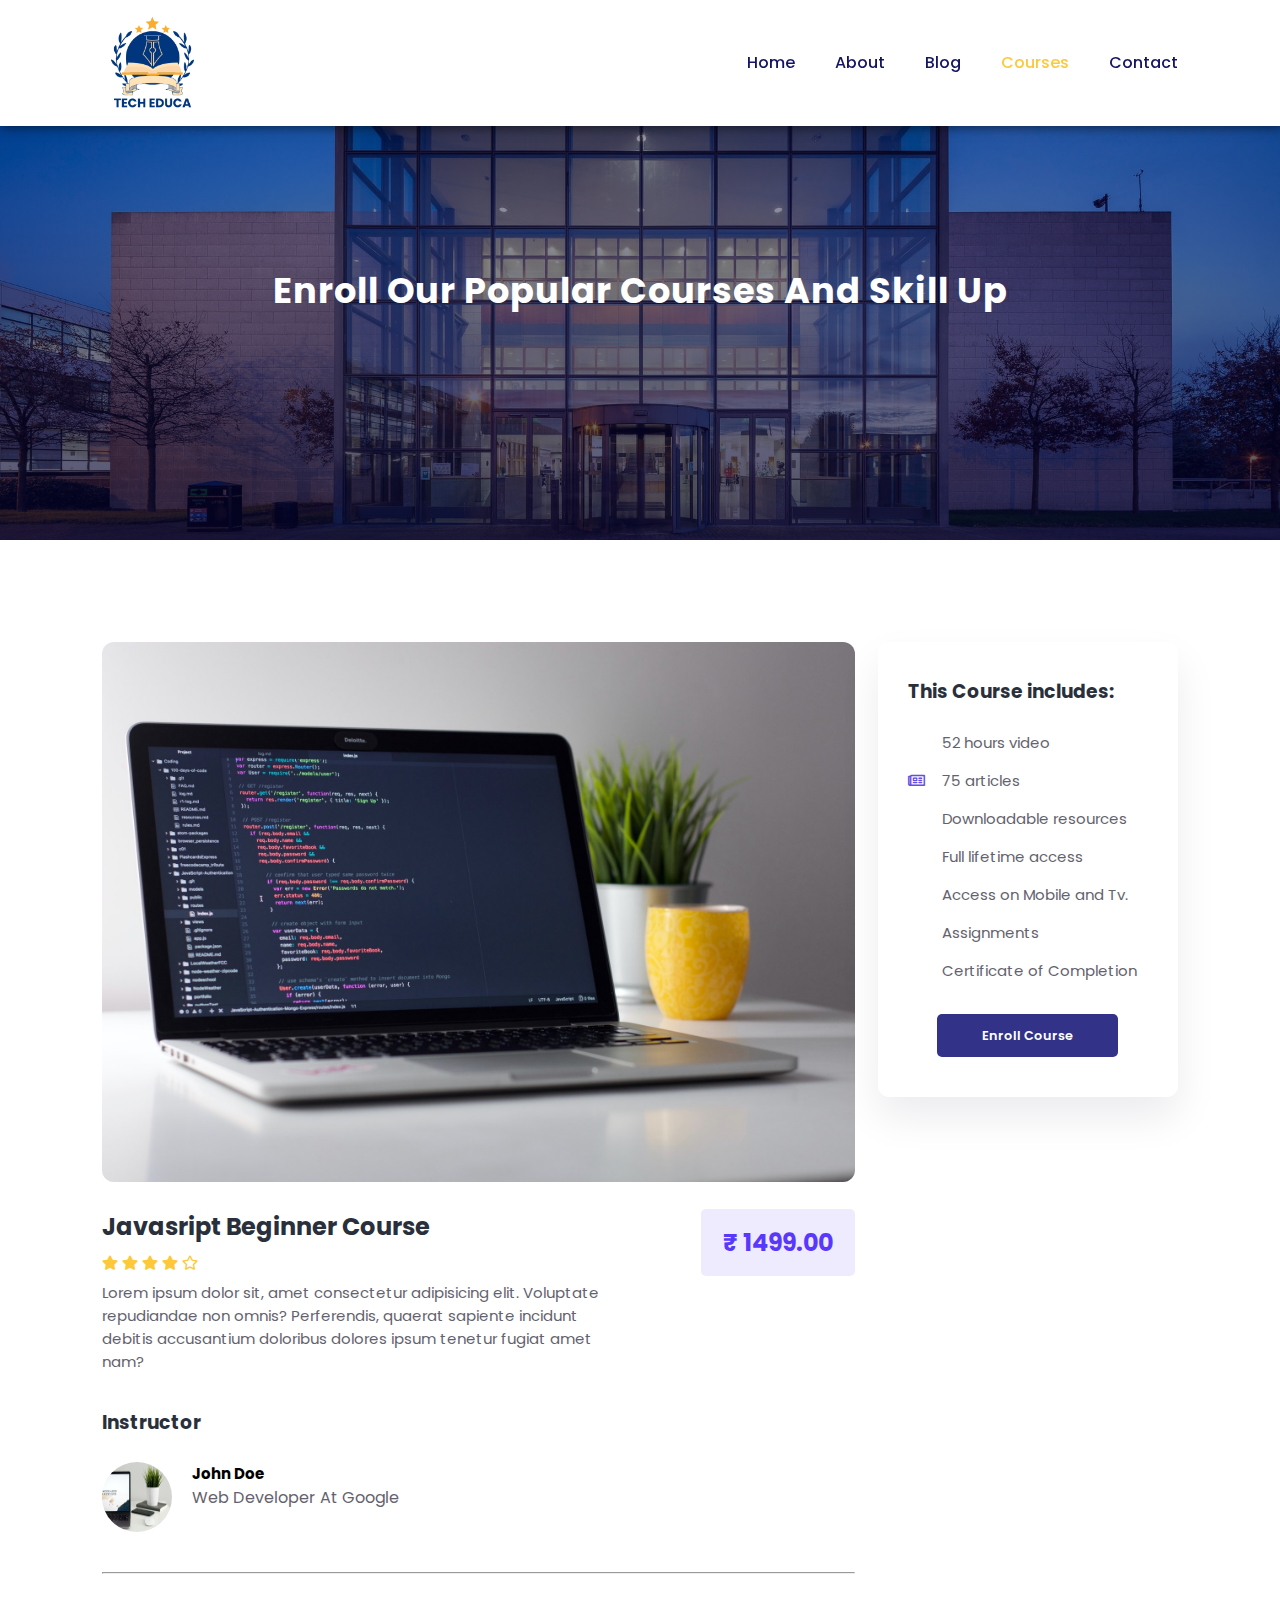
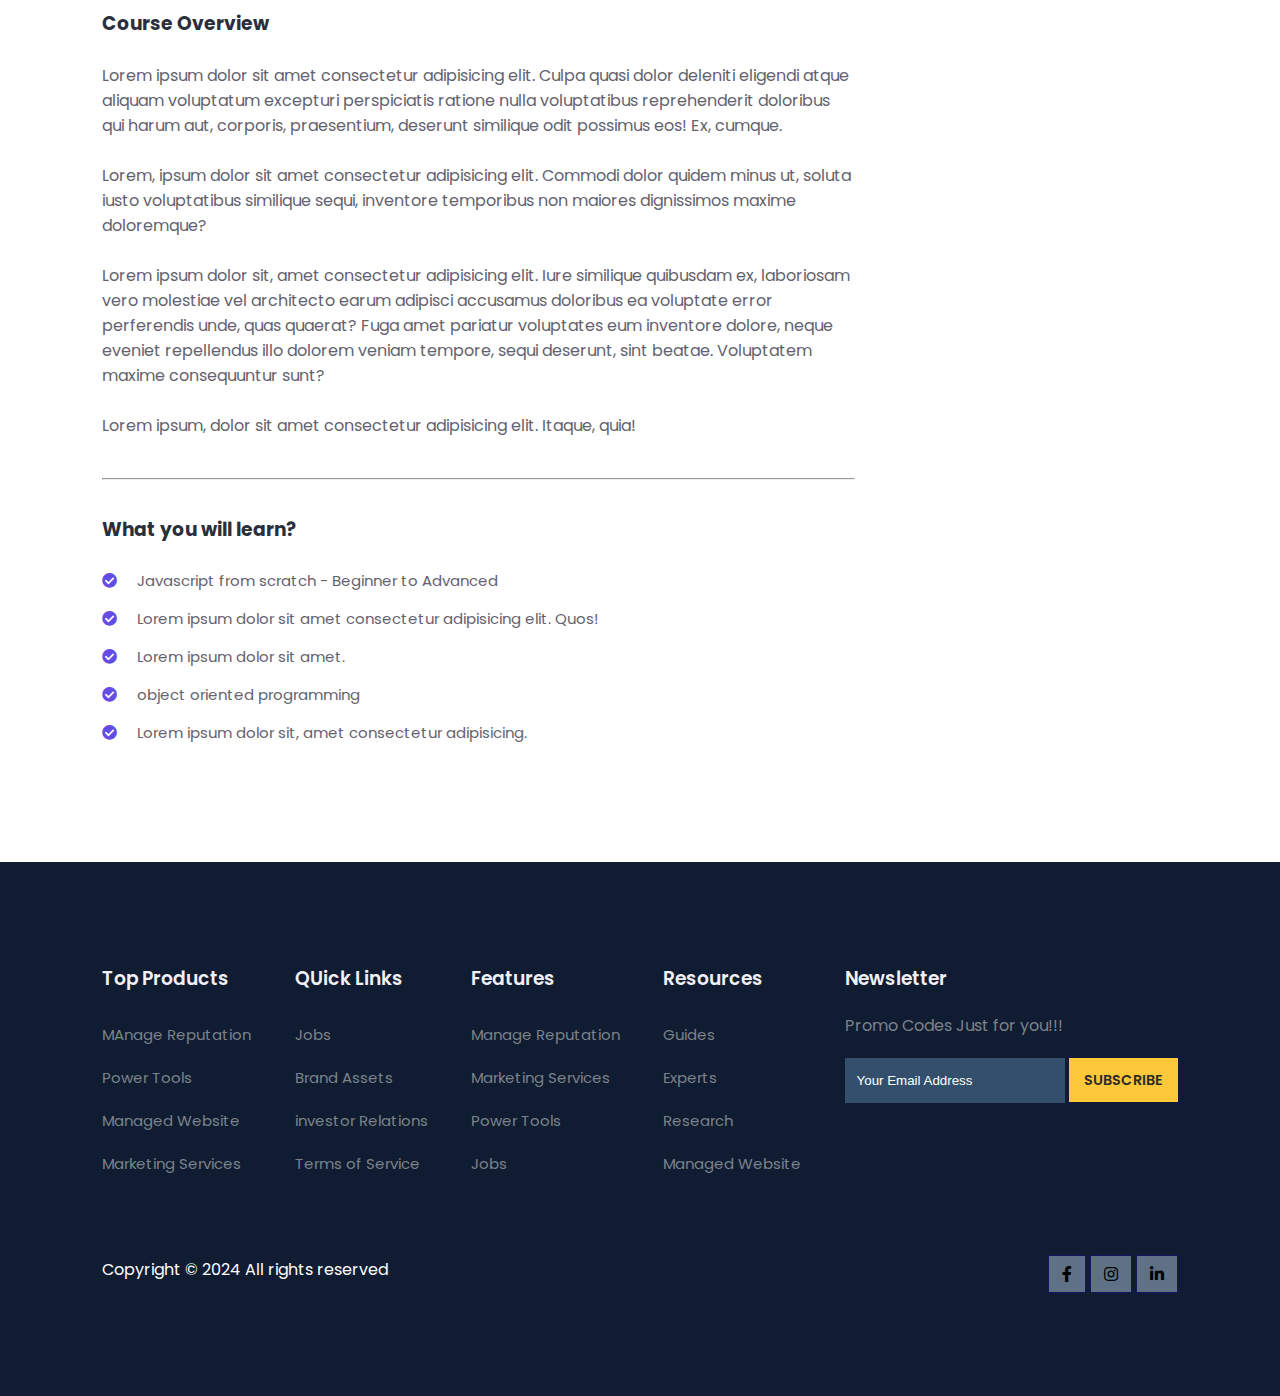
<file: course-desc.html>
<!DOCTYPE html>
<html lang="en">
<head>
    <meta charset="UTF-8">
    <meta name="viewport" content="width=device-width, initial-scale=1.0">
    <title>Tech Educa</title>

    <!-- linking the css page -->
    <link rel="stylesheet" href="style.css">

    <!--cdn of fontawesome for the icons -->
    <link rel="stylesheet" href="https://pro.fontawesome.com/releases/v5.10.0/css/all.css">

     <!-- cdn for jquery -->
    <script src="https://code.jquery.com/jquery-3.6.0.min.js" integrity="sha256-/xUj+3OJU5yExlq6GSYGSHk7tPXikynS7ogEvDej/m4" crossorigin="anonymous"></script>

</head>
<body>

    <!-- Navigation Bar -->
    <nav>
        <!-- Logo of the website -->
        <img src="images/Liceria & Co..png" alt="">

        <!--Navigation Links -->
        <div class="navigation">
            <ul class="active">
                <i id="menu-close" class="fas fa-times"></i>
                <li><a href="index.html">Home </a></li>
                <li><a href="about.html" >About</a></li>
                <li><a href="blog.html">Blog</a></li>
                <li><a href="course.html" class="active">Courses</a></li>
                <li><a href="contact.html">Contact</a></li>
            </ul>
            <img id='menu-btn' src="images/menu.png" alt="">
        </div>

    </nav>

    <!-- Home -->
    <!-- This is section is for the aboutUS banner (hero section) -->
    <section id="about-home">
        <h2>Enroll Our Popular Courses And Skill Up</h2>
    </section>

    <section id="course-desc">
        <div class="overview">
            <img class="course-img" src="images/c1.jpg" alt="">
            <div class="course-head">
                <div class="c-name">
                    <h2>Javasript Beginner Course</h2>
                    <div class="star">
                        <i class="fas fa-star"></i>
                        <i class="fas fa-star"></i>
                        <i class="fas fa-star"></i>
                        <i class="fas fa-star"></i>
                        <i class="far fa-star"></i>
                    </div>
                    <p>Lorem ipsum dolor sit, amet consectetur adipisicing elit. Voluptate repudiandae non omnis? Perferendis, quaerat sapiente incidunt debitis accusantium doloribus dolores ipsum tenetur fugiat amet nam?</p>
                </div>
                <span> &#8377; 1499.00</span>
            </div>
            <h3>Instructor</h3>
            <div class="tutor">
                <img src="images/c4.jpg" alt="">
                <div class="tutor-det">
                    <h5>John Doe</h5>
                    <p>Web Developer At Google</p>
                </div>
            </div>
            <hr>
            <h3>Course Overview</h3>
            <p>Lorem ipsum dolor sit amet consectetur adipisicing elit. Culpa quasi dolor deleniti eligendi atque aliquam voluptatum excepturi perspiciatis ratione nulla voluptatibus reprehenderit doloribus qui harum aut, corporis, praesentium, deserunt similique odit possimus eos! Ex, cumque.
                <br><br>
            Lorem, ipsum dolor sit amet consectetur adipisicing elit. Commodi dolor quidem minus ut, soluta iusto voluptatibus similique sequi, inventore temporibus non maiores dignissimos maxime doloremque?
            <br><br>
            Lorem ipsum dolor sit, amet consectetur adipisicing elit. Iure similique quibusdam ex, laboriosam vero molestiae vel architecto earum adipisci accusamus doloribus ea voluptate error perferendis unde, quas quaerat? Fuga amet pariatur voluptates eum inventore dolore, neque eveniet repellendus illo dolorem veniam tempore, sequi deserunt, sint beatae. Voluptatem maxime consequuntur sunt?
            <br><br>
            Lorem ipsum, dolor sit amet consectetur adipisicing elit. Itaque, quia!
            </p>
            <hr>
            <h3>What you will learn?</h3>
            <div class="learn">
                <p><i class="far fa-check-circle"></i>Javascript from scratch - Beginner to Advanced</p>
                <p><i class="far fa-check-circle"></i>Lorem ipsum dolor sit amet consectetur adipisicing elit. Quos!</p>
                <p><i class="far fa-check-circle"></i>Lorem ipsum dolor sit amet.</p>
                <p><i class="far fa-check-circle"></i>object oriented programming</p>
                <p><i class="far fa-check-circle"></i>Lorem ipsum dolor sit, amet consectetur adipisicing.</p>
                 
            </div>
        </div>
        <div class="enroll">
            <h3>This Course includes:</h3>
            <p><i class="far fa-video"></i>52 hours video</p>
            <p><i class="far fa-newspaper"></i>75 articles</p>
            <p><i class="far fa-cloud-download"></i>Downloadable resources</p>
            <p><i class="far fa-infinity"></i>Full lifetime access</p>
            <p><i class="far fa-mobile-alt"></i>Access on Mobile and Tv.</p>
            <p><i class="far fa-paperclip"></i>Assignments</p>
            <p><i class="far fa-trophy-alt"></i>Certificate of Completion</p>
            <div class="enroll-btn">
                <a class="blue" href="#">Enroll Course</a>
            </div>
        </div>
    </section>
        



    <!-- Footer section -->
    <footer>
        <div class="footer-col">
            <h3>Top Products</h3>
            <li>MAnage Reputation</li>
            <li>Power Tools</li>
            <li>Managed Website</li>
            <li>Marketing Services</li>
        </div>
        <div class="footer-col">
            <h3>QUick Links</h3>
            <li>Jobs</li>
            <li>Brand Assets</li>
            <li>investor Relations</li>
            <li>Terms of Service</li>
        </div>
        <div class="footer-col">
            <h3>Features</h3>
            <li>Manage Reputation</li>
            <li>Marketing Services</li>
            <li>Power Tools</li>
            <li>Jobs</li>
        </div>
        <div class="footer-col">
            <h3>Resources</h3>
            <li>Guides</li>
            <li>Experts</li>
            <li>Research</li>
            <li>Managed Website</li>
            
        </div>

        <!-- Newsletter part -->
        <div class="footer-col">
            <h3>Newsletter</h3>
            <p>Promo Codes Just for you!!!</p>
            <div class="subscribe">
                <input type="text" placeholder="Your Email Address">
                <a href="#" class="yellow">SUBSCRIBE</a>
            </div>
        </div>

        <div class="copyright">
            <p>Copyright © 2024 All rights reserved</p>
            <div class="pro-links">
                <i class="fab fa-facebook-f"></i>
                <i class="fab fa-instagram"></i>
                <i class="fab fa-linkedin-in"></i>
            </div>
        </div>
    </footer>

    <!-- jquery script -> which works when we are using website in tablet or mobile to display the menu bar   -->
    <script>
        $('#menu-btn').click(function(){
            $('nav .navigation ul').addClass('active')
        });

        $('#menu-close').click(function(){
            $('nav .navigation ul').removeClass('active')
        });
    </script>
    
</body>
</html>
</file>
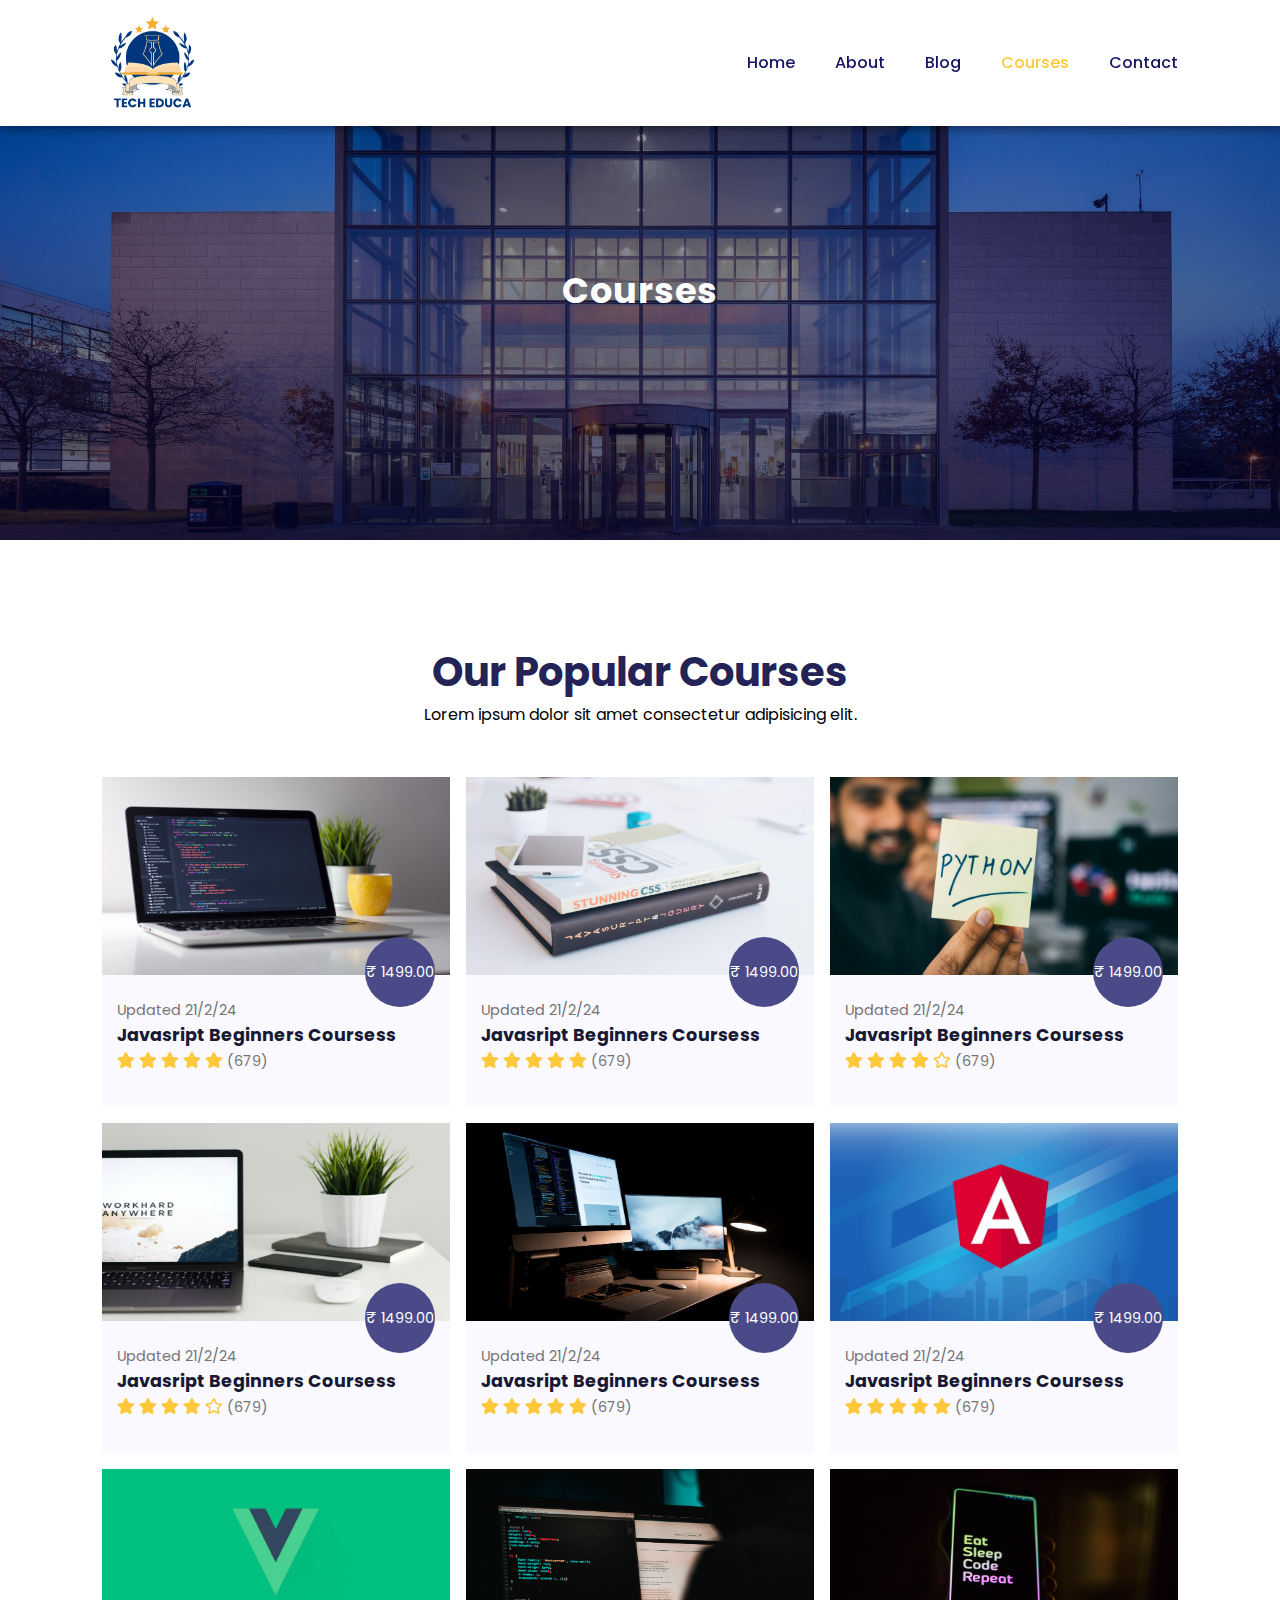
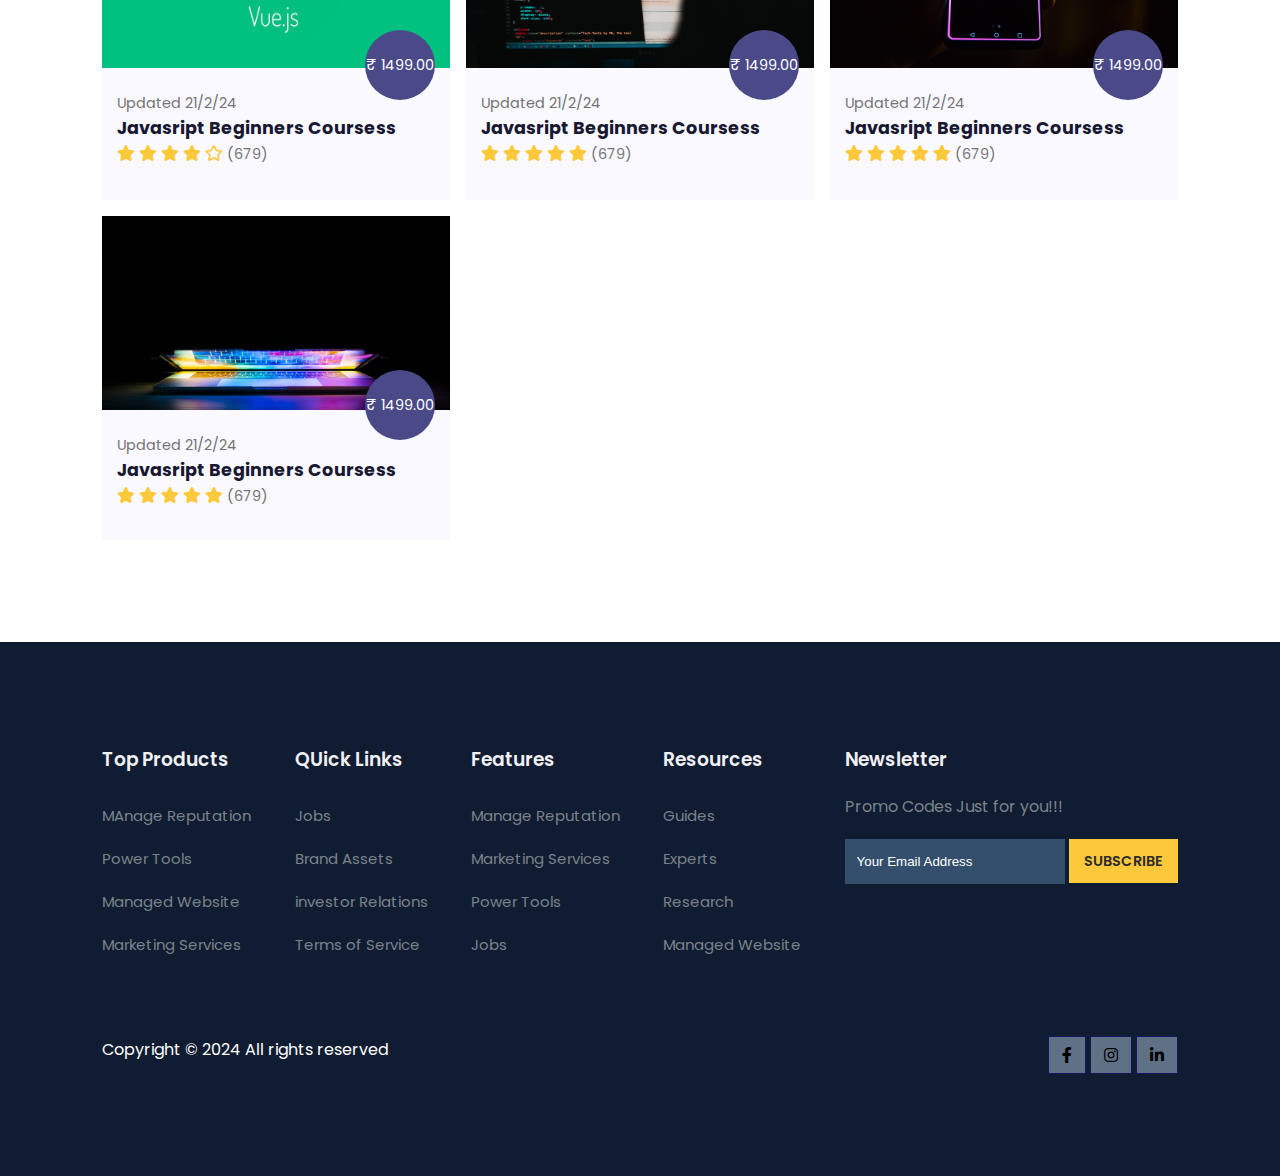
<file: course.html>
<!DOCTYPE html>
<html lang="en">
<head>
    <meta charset="UTF-8">
    <meta name="viewport" content="width=device-width, initial-scale=1.0">
    <title>Tech Educa</title>

    <!-- linking the css page -->
    <link rel="stylesheet" href="style.css">

    <!--cdn of fontawesome for the icons -->
    <link rel="stylesheet" href="https://pro.fontawesome.com/releases/v5.10.0/css/all.css">

     <!-- cdn for jquery -->
    <script src="https://code.jquery.com/jquery-3.6.0.min.js" integrity="sha256-/xUj+3OJU5yExlq6GSYGSHk7tPXikynS7ogEvDej/m4" crossorigin="anonymous"></script>

</head>
<body>

    <!-- Navigation Bar -->
    <nav>
        <!-- Logo of the website -->
        <img src="images/Liceria & Co..png" alt="">

        <!--Navigation Links -->
        <div class="navigation">
            <ul class="active">
                <i id="menu-close" class="fas fa-times"></i>
                <li><a href="index.html">Home </a></li>
                <li><a href="about.html" >About</a></li>
                <li><a href="blog.html">Blog</a></li>
                <li><a href="course.html" class="active">Courses</a></li>
                <li><a href="contact.html">Contact</a></li>
            </ul>
            <img id='menu-btn' src="images/menu.png" alt="">
        </div>

    </nav>

    <!-- Home -->
    <!-- This is section is for the aboutUS banner (hero section) -->
    <section id="about-home">
        <h2>Courses</h2>
    </section>

        <!-- Courses Section -->
        <section id="course">
            <h1>Our Popular Courses</h1>
            <p>Lorem ipsum dolor sit amet consectetur adipisicing elit.</p>
            <div class="course-box">
                <!-- For each individual course -->
                <div onclick='window.location.href="course-desc.html";' class="courses">
                    <img src="images/c1.jpg" alt="">
                    <div class="details">
                        <span>Updated 21/2/24</span>
                        <h6>Javasript Beginners Coursess</h6>
                        <div class="star">
                            <i class="fas fa-star"></i>
                            <i class="fas fa-star"></i>
                            <i class="fas fa-star"></i>
                            <i class="fas fa-star"></i>
                            <i class="fas fa-star"></i>
                            <!-- This span indicates number of people enrolled in this course -->
                            <span>(679)</span>
                        </div>
                    </div>
                    <div class="cost">
                        <!-- &#8377; is used to for Indian rupee sign Html entity -->
                        &#8377;<span> 1499.00</span>
                    </div>
                </div>
                <div class="courses">
                    <img src="images/c2.jpg" alt="">
                    <div class="details">
                        <span>Updated 21/2/24</span>
                        <h6>Javasript Beginners Coursess</h6>
                        <div class="star">
                            <i class="fas fa-star"></i>
                            <i class="fas fa-star"></i>
                            <i class="fas fa-star"></i>
                            <i class="fas fa-star"></i>
                            <i class="fas fa-star"></i>
                            <!-- This span indicates number of people enrolled in this course -->
                            <span>(679)</span>
                        </div>
                    </div>
                    <div class="cost">
                        <!-- &#8377; is used to for Indian rupee sign Html entity -->
                        &#8377;<span> 1499.00</span>
                    </div>
                </div>
                <div class="courses">
                    <img src="images/c3.jpg" alt="">
                    <div class="details">
                        <span>Updated 21/2/24</span>
                        <h6>Javasript Beginners Coursess</h6>
                        <div class="star">
                            <i class="fas fa-star"></i>
                            <i class="fas fa-star"></i>
                            <i class="fas fa-star"></i>
                            <i class="fas fa-star"></i>
                            <i class="far fa-star"></i>
                            <!-- This span indicates number of people enrolled in this course -->
                            <span>(679)</span>
                        </div>
                    </div>
                    <div class="cost">
                        <!-- &#8377; is used to for Indian rupee sign Html entity -->
                        &#8377;<span> 1499.00</span>
                    </div>
                </div>
                <div class="courses">
                    <img src="images/c4.jpg" alt="">
                    <div class="details">
                        <span>Updated 21/2/24</span>
                        <h6>Javasript Beginners Coursess</h6>
                        <div class="star">
                            <i class="fas fa-star"></i>
                            <i class="fas fa-star"></i>
                            <i class="fas fa-star"></i>
                            <i class="fas fa-star"></i>
                            <i class="far fa-star"></i>
                            <!-- This span indicates number of people enrolled in this course -->
                            <span>(679)</span>
                        </div>
                    </div>
                    <div class="cost">
                        <!-- &#8377; is used to for Indian rupee sign Html entity -->
                        &#8377;<span> 1499.00</span>
                    </div>
                </div>
                <div class="courses">
                    <img src="images/c5.jpg" alt="">
                    <div class="details">
                        <span>Updated 21/2/24</span>
                        <h6>Javasript Beginners Coursess</h6>
                        <div class="star">
                            <i class="fas fa-star"></i>
                            <i class="fas fa-star"></i>
                            <i class="fas fa-star"></i>
                            <i class="fas fa-star"></i>
                            <i class="fas fa-star"></i>
                            <!-- This span indicates number of people enrolled in this course -->
                            <span>(679)</span>
                        </div>
                    </div>
                    <div class="cost">
                        <!-- &#8377; is used to for Indian rupee sign Html entity -->
                        &#8377;<span> 1499.00</span>
                    </div>
                </div>
                <div class="courses">
                    <img src="images/c6.jpg" alt="">
                    <div class="details">
                        <span>Updated 21/2/24</span>
                        <h6>Javasript Beginners Coursess</h6>
                        <div class="star">
                            <i class="fas fa-star"></i>
                            <i class="fas fa-star"></i>
                            <i class="fas fa-star"></i>
                            <i class="fas fa-star"></i>
                            <i class="fas fa-star"></i>
                            <!-- This span indicates number of people enrolled in this course -->
                            <span>(679)</span>
                        </div>
                    </div>
                    <div class="cost">
                        <!-- &#8377; is used to for Indian rupee sign Html entity -->
                        &#8377;<span> 1499.00</span>
                    </div>
                </div>
                <div class="courses">
                    <img src="images/c7.jpeg" alt="">
                    <div class="details">
                        <span>Updated 21/2/24</span>
                        <h6>Javasript Beginners Coursess</h6>
                        <div class="star">
                            <i class="fas fa-star"></i>
                            <i class="fas fa-star"></i>
                            <i class="fas fa-star"></i>
                            <i class="fas fa-star"></i>
                            <i class="far fa-star"></i>
                            <!-- This span indicates number of people enrolled in this course -->
                            <span>(679)</span>
                        </div>
                    </div>
                    <div class="cost">
                        <!-- &#8377; is used to for Indian rupee sign Html entity -->
                        &#8377;<span> 1499.00</span>
                    </div>
                </div>
                <div class="courses">
                    <img src="images/b1.jpg" alt="">
                    <div class="details">
                        <span>Updated 21/2/24</span>
                        <h6>Javasript Beginners Coursess</h6>
                        <div class="star">
                            <i class="fas fa-star"></i>
                            <i class="fas fa-star"></i>
                            <i class="fas fa-star"></i>
                            <i class="fas fa-star"></i>
                            <i class="fas fa-star"></i>
                            <!-- This span indicates number of people enrolled in this course -->
                            <span>(679)</span>
                        </div>
                    </div>
                    <div class="cost">
                        <!-- &#8377; is used to for Indian rupee sign Html entity -->
                        &#8377;<span> 1499.00</span>
                    </div>
                </div>
                <div class="courses">
                    <img src="images/b2.jpg" alt="">
                    <div class="details">
                        <span>Updated 21/2/24</span>
                        <h6>Javasript Beginners Coursess</h6>
                        <div class="star">
                            <i class="fas fa-star"></i>
                            <i class="fas fa-star"></i>
                            <i class="fas fa-star"></i>
                            <i class="fas fa-star"></i>
                            <i class="fas fa-star"></i>
                            <!-- This span indicates number of people enrolled in this course -->
                            <span>(679)</span>
                        </div>
                    </div>
                    <div class="cost">
                        <!-- &#8377; is used to for Indian rupee sign Html entity -->
                        &#8377;<span> 1499.00</span>
                    </div>
                </div>
                <div class="courses">
                    <img src="images/b3.jpg" alt="">
                    <div class="details">
                        <span>Updated 21/2/24</span>
                        <h6>Javasript Beginners Coursess</h6>
                        <div class="star">
                            <i class="fas fa-star"></i>
                            <i class="fas fa-star"></i>
                            <i class="fas fa-star"></i>
                            <i class="fas fa-star"></i>
                            <i class="fas fa-star"></i>
                            <!-- This span indicates number of people enrolled in this course -->
                            <span>(679)</span>
                        </div>
                    </div>
                    <div class="cost">
                        <!-- &#8377; is used to for Indian rupee sign Html entity -->
                        &#8377;<span> 1499.00</span>
                    </div>
                </div>
            </div>
        
        </section>
        



    <!-- Footer section -->
    <footer>
    <div class="footer-col">
        <h3>Top Products</h3>
        <li>MAnage Reputation</li>
        <li>Power Tools</li>
        <li>Managed Website</li>
        <li>Marketing Services</li>
    </div>
    <div class="footer-col">
        <h3>QUick Links</h3>
        <li>Jobs</li>
        <li>Brand Assets</li>
        <li>investor Relations</li>
        <li>Terms of Service</li>
    </div>
    <div class="footer-col">
        <h3>Features</h3>
        <li>Manage Reputation</li>
        <li>Marketing Services</li>
        <li>Power Tools</li>
        <li>Jobs</li>
    </div>
    <div class="footer-col">
        <h3>Resources</h3>
        <li>Guides</li>
        <li>Experts</li>
        <li>Research</li>
        <li>Managed Website</li>
        
    </div>

    <!-- Newsletter part -->
    <div class="footer-col">
        <h3>Newsletter</h3>
        <p>Promo Codes Just for you!!!</p>
        <div class="subscribe">
            <input type="text" placeholder="Your Email Address">
            <a href="#" class="yellow">SUBSCRIBE</a>
        </div>
    </div>

    <div class="copyright">
        <p>Copyright © 2024 All rights reserved</p>
        <div class="pro-links">
            <i class="fab fa-facebook-f"></i>
            <i class="fab fa-instagram"></i>
            <i class="fab fa-linkedin-in"></i>
        </div>
    </div>
    </footer>

    <!-- jquery script -> which works when we are using website in tablet or mobile to display the menu bar   -->
    <script>
        $('#menu-btn').click(function(){
            $('nav .navigation ul').addClass('active')
        });

        $('#menu-close').click(function(){
            $('nav .navigation ul').removeClass('active')
        });
    </script>
    
</body>
</html>
</file>
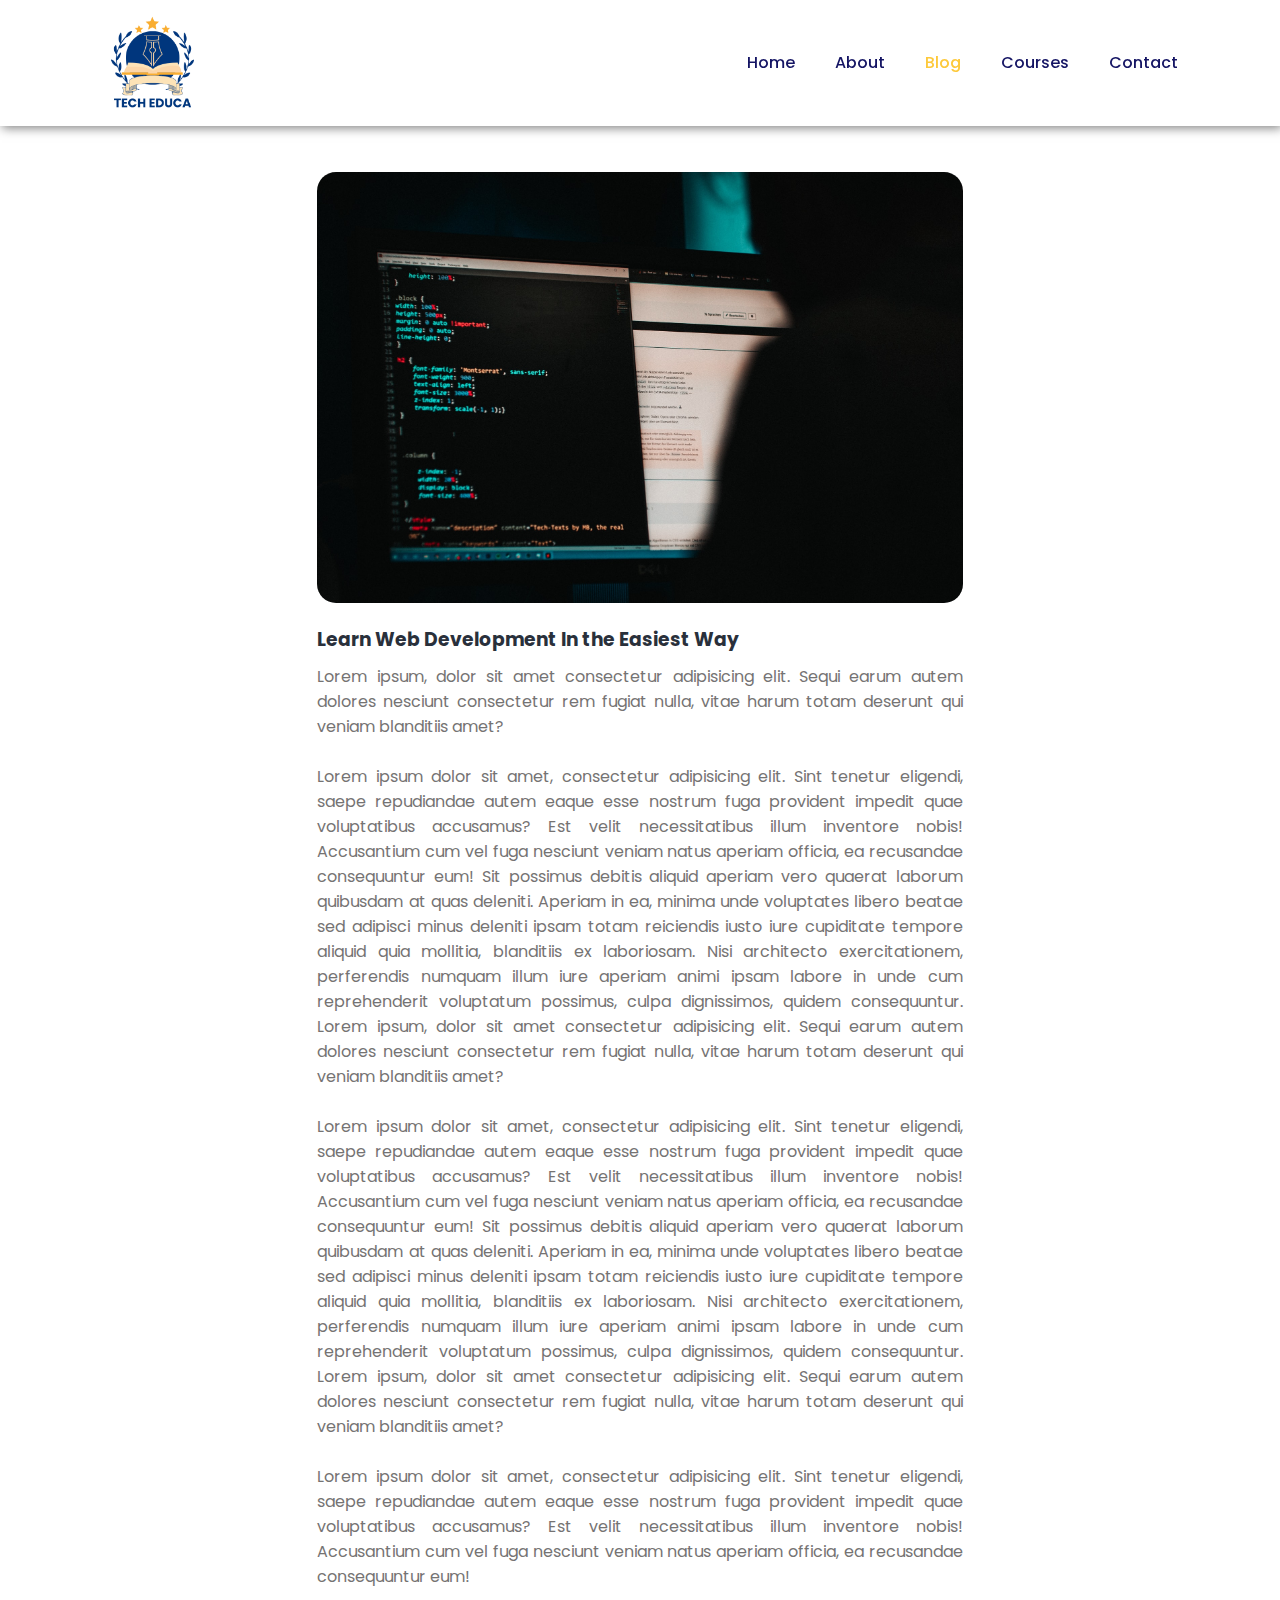
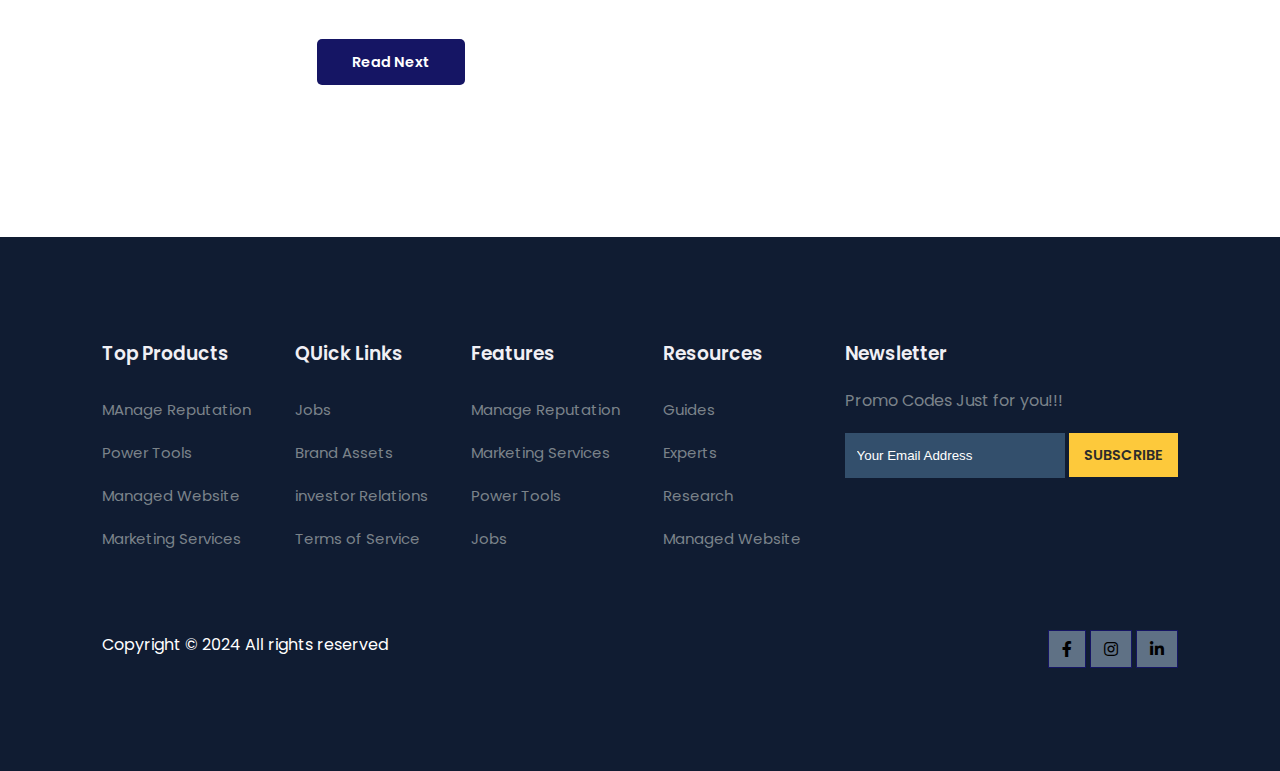
<file: post.html>
<!DOCTYPE html>
<html lang="en">
<head>
    <meta charset="UTF-8">
    <meta name="viewport" content="width=device-width, initial-scale=1.0">
    <title>Tech Educa</title>

    <!-- linking the css page -->
    <link rel="stylesheet" href="style.css">

    <!--cdn of fontawesome for the icons -->
    <link rel="stylesheet" href="https://pro.fontawesome.com/releases/v5.10.0/css/all.css">

     <!-- cdn for jquery -->
    <script src="https://code.jquery.com/jquery-3.6.0.min.js" integrity="sha256-/xUj+3OJU5yExlq6GSYGSHk7tPXikynS7ogEvDej/m4" crossorigin="anonymous"></script>

</head>
<body>

    <!-- Navigation Bar -->
    <nav>
        <!-- Logo of the website -->
        <img src="images/Liceria & Co..png" alt="">

        <!--Navigation Links -->
        <div class="navigation">
            <ul class="active">
                <i id="menu-close" class="fas fa-times"></i>
                <li><a href="index.html">Home </a></li>
                <li><a href="about.html" >About</a></li>
                <li><a href="blog.html" class="active">Blog</a></li>
                <li><a href="course.html">Courses</a></li>
                <li><a href="contact.html">Contact</a></li>
            </ul>
            <img id='menu-btn' src="images/menu.png" alt="">
        </div>

    </nav>
    
    <!-- Detailed description about the Post -->
    <section id="blog-container">
        <div class="blogs blogpost">
            <div class="post">
                <img src="images/b1.jpg" alt="">
                <h3>Learn Web Development In the Easiest Way</h3>
                <p>Lorem ipsum, dolor sit amet consectetur adipisicing elit. Sequi earum autem dolores nesciunt consectetur rem fugiat nulla, vitae harum totam deserunt qui veniam blanditiis amet?
                    <br><br>
                Lorem ipsum dolor sit amet, consectetur adipisicing elit. Sint tenetur eligendi, saepe repudiandae autem eaque esse nostrum fuga provident impedit quae voluptatibus accusamus? Est velit necessitatibus illum inventore nobis! Accusantium cum vel fuga nesciunt veniam natus aperiam officia, ea recusandae consequuntur eum! Sit possimus debitis aliquid aperiam vero quaerat laborum quibusdam at quas deleniti. Aperiam in ea, minima unde voluptates libero beatae sed adipisci minus deleniti ipsam totam reiciendis iusto iure cupiditate tempore aliquid quia mollitia, blanditiis ex laboriosam. Nisi architecto exercitationem, perferendis numquam illum iure aperiam animi ipsam labore in unde cum reprehenderit voluptatum possimus, culpa dignissimos, quidem consequuntur.
                Lorem ipsum, dolor sit amet consectetur adipisicing elit. Sequi earum autem dolores nesciunt consectetur rem fugiat nulla, vitae harum totam deserunt qui veniam blanditiis amet?
                    <br><br>
                Lorem ipsum dolor sit amet, consectetur adipisicing elit. Sint tenetur eligendi, saepe repudiandae autem eaque esse nostrum fuga provident impedit quae voluptatibus accusamus? Est velit necessitatibus illum inventore nobis! Accusantium cum vel fuga nesciunt veniam natus aperiam officia, ea recusandae consequuntur eum! Sit possimus debitis aliquid aperiam vero quaerat laborum quibusdam at quas deleniti. Aperiam in ea, minima unde voluptates libero beatae sed adipisci minus deleniti ipsam totam reiciendis iusto iure cupiditate tempore aliquid quia mollitia, blanditiis ex laboriosam. Nisi architecto exercitationem, perferendis numquam illum iure aperiam animi ipsam labore in unde cum reprehenderit voluptatum possimus, culpa dignissimos, quidem consequuntur.
                Lorem ipsum, dolor sit amet consectetur adipisicing elit. Sequi earum autem dolores nesciunt consectetur rem fugiat nulla, vitae harum totam deserunt qui veniam blanditiis amet?
                    <br><br>
                Lorem ipsum dolor sit amet, consectetur adipisicing elit. Sint tenetur eligendi, saepe repudiandae autem eaque esse nostrum fuga provident impedit quae voluptatibus accusamus? Est velit necessitatibus illum inventore nobis! Accusantium cum vel fuga nesciunt veniam natus aperiam officia, ea recusandae consequuntur eum! 
                </p>
                <a href="#">Read Next</a>
            </div>
        </div>
    </section>

    <!-- Footer section -->
    <footer>
        <div class="footer-col">
            <h3>Top Products</h3>
            <li>MAnage Reputation</li>
            <li>Power Tools</li>
            <li>Managed Website</li>
            <li>Marketing Services</li>
        </div>
        <div class="footer-col">
            <h3>QUick Links</h3>
            <li>Jobs</li>
            <li>Brand Assets</li>
            <li>investor Relations</li>
            <li>Terms of Service</li>
        </div>
        <div class="footer-col">
            <h3>Features</h3>
            <li>Manage Reputation</li>
            <li>Marketing Services</li>
            <li>Power Tools</li>
            <li>Jobs</li>
        </div>
        <div class="footer-col">
            <h3>Resources</h3>
            <li>Guides</li>
            <li>Experts</li>
            <li>Research</li>
            <li>Managed Website</li>
            
        </div>

        <!-- Newsletter part -->
        <div class="footer-col">
            <h3>Newsletter</h3>
            <p>Promo Codes Just for you!!!</p>
            <div class="subscribe">
                <input type="text" placeholder="Your Email Address">
                <a href="#" class="yellow">SUBSCRIBE</a>
            </div>
        </div>

        <div class="copyright">
            <p>Copyright © 2024 All rights reserved</p>
            <div class="pro-links">
                <i class="fab fa-facebook-f"></i>
                <i class="fab fa-instagram"></i>
                <i class="fab fa-linkedin-in"></i>
            </div>
        </div>
    </footer>

    <!-- jquery script -> which works when we are using website in tablet or mobile to display the menu bar   -->
    <script>
        $('#menu-btn').click(function(){
            $('nav .navigation ul').addClass('active')
        });

        $('#menu-close').click(function(){
            $('nav .navigation ul').removeClass('active')
        });
    </script>
    
</body>
</html>
</file>
<file: style.css>
@import url('https://fonts.googleapis.com/css2?family=Poppins:ital,wght@0,100;0,200;0,300;0,400;0,500;0,600;0,700;0,800;0,900;1,100;1,200;1,300;1,400;1,500;1,600;1,700;1,800;1,900&display=swap');

*{
    margin: 0;
    padding: 0;
    box-sizing: border-box;

}

body{
    font-family: 'Poppins',sans-serif;
}


/* rem-> relative to the font-size of the website(root element */
/* em -> relative to the font-size of the element (current font-size )*/


/* Global Styles */
h1{
    font-size: 2.5rem;
    font-weight: 700;
    color:rgb(35,35,85);
}
h6{
    font-size: 1.1rem;
    color:rgb(24,24,49);
}
span{
    font-size: .9rem;
    color:#757373;
}


/* Navigation Bar */

nav{
    position:fixed;
    width:100%;
    background-color: #fff;
    display: flex;
    justify-content: space-between;
    align-items: center;
    padding:1vw 8vw;
    box-shadow:2px 2px 10px rgba(0,0,0,0.5) ;
    z-index:999;
}

nav img{
    width:100px;
    cursor: pointer;
}

nav .navigation{
    display: flex;
}

#menu-btn{
    width:30px;
    height:30px;
    display: none;
}

#menu-close{
    display: none;
}

nav .navigation ul{
    display: flex;
    justify-content:flex-end;
    align-items: center;
}

nav .navigation ul li{
    list-style-type: none;
    margin-left: 40px;
}

nav .navigation ul li a{
    text-decoration: none;
    color: rgb(21,21,100);
    font-size:16px;
    font-weight:500;
    transition: 0.3s ease;
}


nav .navigation ul li a.active,
nav .navigation ul li a:hover{
    color:#FDC93B;
}


/* Hero Section */
#home{
    /* linear-gradient -> to add two colors on the image */
    background-image: linear-gradient(rgba(9,5,54,0.3),rgba(5,4,46,0.7)),url('images/back.jpg');
    width:100%;
    height:100vh;
    background-size: cover;
    background-position: center;
    display: flex;
    flex-direction: column;
    justify-content: center;
    align-items: center;
    text-align: center;
    padding-top:40px;
}

#home h2{
    color:#fff;
    font-size:2.2rem;
    letter-spacing: 1px;
}
#home p{
    width:50%;
    color:#fff;
    font-size:0.9rem;
    line-height:25px;
}

#home  .btn{
    margin-top:30px;
}

#home a{
    text-decoration: none;
    font-size: 0.9rem;
    padding: 13px 35px;
    background-color: #fff;
    font-weight:600;
    border-radius: 5px;
}

#home a.blue{
    color:#fff;
    background: rgb(21,21,100);
    transition:0.3s ease;
}
#home a.blue:hover{
    color:rgb(21,21,100);
    background: #fff;
}


#home a.yellow{
    color:#fff;
    background: #FDC93B;
    transition:0.3s ease;
}
#home a.yellow:hover{
    color:rgb(21,21,100);
    background: #fff;
}

/* feature section */
#features{
    padding:5vw 8vw 0 8vw;
    text-align: center;
    margin-bottom: 30px;
}

#features .fea-base{
    display: grid;
    grid-template-columns: repeat(auto-fit,minmax(320px,1fr));
    grid-gap:1rem;
    margin-top:50px;
}

#features .fea-box{
    background:#f9f9ff;
    text-align: start;
    padding :30px;
    /* padding-bottom: 30px; */
}

#features .fea-box i{
    font-size:2.3rem;
    color:rgb(44,44,80);
}

#features .fea-box h3{
    font-size:1.2rem;
    font-weight: 600;
    color: rgb(46,46,59); 
    padding:13px 0 7px 0;
}
#features .fea-box p{
    font-size:1rem;
    font-weight: 400;
    color: rgb(70,70,87);  
}



/* course section */
#course{
    padding: 8vw 8vw 8vw 8vw;
    text-align: center;
}

#course .course-box{
    display: grid;
    grid-template-columns: repeat(auto-fit,minmax(320px,1fr));
    grid-gap:1rem;
    margin-top:50px;
}

#course .courses{
    text-align: start;
    background:#f9f9ff;
    height: 100%;
    position: relative;
}

#course .courses img{
    width: 100%;
    height:60%;
    background-size:cover;
    background-position: center;
}

#course .courses .details{
    padding:15px 15px 0 15px;
}

#course .courses .details i{
    color:#FDC93B;
}
#course .courses .cost{
    background-color:rgb(74,74,136);
    color:#fff;
    line-height: 70px;
    width:70px;
    height:70px;
    text-align: center;
    border-radius: 50%;
    position:absolute;
    right:15px;
    bottom:100px;

    /* bottom & top -> takes the same meaning */
    /* right and left -> takes the opposite */

 }

#course .courses .cost span{
    color:#fff;
}


/* Registration Section */
#registration{
    padding:6vw 8vw 6vw 8vw;
    background-image: linear-gradient(rgba(99,112,168,0.5),rgba(81,91,233,0.5)),url(images/signup.jpg);
    width:100%;
    height: 100%;
    background-size: cover;
    background-position: center;
    display: flex;
    align-items: center;
    justify-content: space-between;
}

#registration .reminder{
    color:#fff;
}
#registration .reminder h1{
    color:#fff;
}

#registration .reminder .time{
    display: flex;
    margin-top:40px;
}

#registration .reminder .time .date{
    text-align: center;
    padding: 13px 33px;
    background: rgba(255,255,255,0.25);
    backdrop-filter: blur(4px);
    box-shadow: 0 8px 32px 0 rgba(31,38,135,0.37);
    border-radius: 10px;
    margin:0 5px 10px 5px;
    border: 1px solid rgba(255,255,255,0.18);
    font-size: 1.1rem;
    font-weight: 600;

}

#registration .form{
    background: #fff;
    border-radius: 8px;
    display: flex;
    flex-direction: column;
    padding:40px;
    box-shadow: 0 8px 32px 0 rgba(31,38,135,0.37);
}

#registration .form input{
    margin:15px 0;
    padding:15px 10px ;
    border:1px solid rgb(84,40,241);
    outline:none;
}

#registration .form input::placeholder{
    color: #413c3c;
    font-weight: 500;
    font-size: 0.9rem;
}


#registration a.yellow{
    color:#fff;
    background: #FDC93B;
    transition:0.3s ease;
}
#registration a.yellow:hover{
    color:rgb(21,21,100);
    background: #fff;
}


#registration .form .btn{
    margin-top:20px;
}

#registration a{
    text-decoration: none;
    font-size: 0.9rem;
    padding: 13px 35px;
    background-color: #fff;
    font-weight:600;
    border-radius: 5px;
}


/* Experts Section */
#experts{
    padding: 8vw 8vw 8vw 8vw;
    text-align: center;
}

#experts .expert-box{
    display: grid;
    grid-template-columns: repeat(auto-fit,minmax(250px,1fr));
    grid-gap:1rem;
    margin-top:50px;
}


#experts .expert-box .profile{
    background: #fafaf1;
    padding: 30px 10px;
}

.pro-links{
    margin-top: 10px;
}

.pro-links i{
padding: 10px 13px;
border: 1px solid rgb(21,21,100);
cursor:pointer;
transition:0.3s ease ;
}

.pro-links i:hover{
background:rgb(21,21,100); 
color:#fff;
border: 1px solid rgb(21,21,100);
cursor:pointer;
}



/* footer section */


footer{
    padding:8vw;
    background-color: #101C32;
    display: flex;
    justify-content: space-between;
    align-items: flex-start;
    flex-wrap: wrap;
}

footer .footer-col{
    padding-bottom: 40px;
}

footer h3{
    color:rgb(241,240,245);
    font-weight: 600;
    padding-bottom: 20px;
}

footer li{
    list-style-type: none;
    color:#7b838a;
    padding: 10px 0;
    font-size: 15px;
    cursor:pointer;
    transition: 0.3s ease;
}

footer li:hover{
    color:rgb(241,240,245);
}

footer p{
    color:#7b838a;
}

footer .subscribe{
    margin-top: 20px;
}

footer input{
    width:220px;
    padding: 15px 12px;
    background: #334F6C;
    border: none;
    outline: none;
    color:#fff;
}

footer input::placeholder{
    color:#fff; 
}

footer .subscribe a{
    text-decoration: none;
    font-size: 0.9rem;
    padding: 12px 15px;
    background-color: #fff;
    font-weight:600;
}


footer .subscribe  a.yellow{
    color:#2c2c2c;
    background: #FDC93B;
    transition:0.3s ease;
}

footer .subscribe  a.yellow:hover{
    color:rgb(21,21,100);
    background: #fff;
}

footer .copyright{
    margin-top:20px;
    display: flex;
    justify-content: space-between;
    align-items: center;
    width:100%;
    flex-wrap: wrap;
}

footer .copyright p{
    color:#fff
}

footer .copyright.pro-links{
    margin-top: 0px;
}

footer .copyright .pro-links i{
    background-color: #5f7185;
    color:fff;
}

footer .copyright .pro-links i:hover{
    background-color: #FDC93B;
    color:#2c2c2c;
}


/* About page */
#about-home{
    /* linear-gradient -> to add two colors on the image */
    background-image: linear-gradient(rgba(9,5,54,0.3),rgba(5,4,46,0.7)),url('images/back1.jpg');
    width:100%;
    height:60vh;
    background-size: cover;
    background-position: center;
    display: flex;
    flex-direction: column;
    justify-content: center;
    align-items: center;
    text-align: center;
    padding-top:40px;
}

#about-home h2{
    color:#fff;
    font-size:2.2rem;
    letter-spacing:1px;
}

#about-container{
    display: flex;
    align-items: center;
    padding: 8vw 8vw 2vw 8vw;
}

#about-container .about-img{
    width:60%;
    padding-right: 60px;

}
#about-container .about-img img{
    width:100%;
}
#about-container .about-text{
    width:40%;
}

#about-container .about-text h2{
    color:#29303B;
    padding-bottom: 15px;
}
#about-container .about-text p{
    color:#686F7A;
    font-weight: 300;
}
#about-container .about-text .about-fe{
    display: flex;
    justify-content: space-between;
    align-items: flex-start;
    margin-top:30px ;
}

#about-container .about-text .about-fe img{
    width:50px;
    background-size: cover;
    background-position: center;
    margin-right: 20px;
}

#about-container .about-text .about-fe .fe-text{
    width:90%;
}

#about-container .about-text .about-fe .fe-text h5{
    font-size: 16px;
    color:#29303B;
}

#trust{
    text-align: center;
    padding: 8vw;
}

#trust .trust-img{
    margin-top: 60px;
    display: flex;
    justify-content: space-between;
    align-items: center;
}

#trust .trust-img img{
    width:90px;
    height: auto;
}

/* Blog Page */
#blog-container{
    display: flex;
    align-items: flex-start;
    justify-content: space-between;
    padding: 8vw;
}

#blog-container .blogs{
    width:60%;
}
#blog-container .blogs img{
    width:100%;
    border-radius: 19px;
}

#blog-container .blogs .post{
    padding-bottom: 60px;
}
#blog-container .blogs .post h3{
    color: #29303B;
    padding: 15px 0 10px 0;
}
#blog-container .blogs .post p{
    color: #757373;
    padding-bottom: 20px;
}

#blog-container .blogs .post a{
    text-decoration: none;
    font-size: 0.9rem;
    padding: 13px 35px;
    background-color: rgb(21,21,100);
    color:#fff;
    border-radius: 5px;
    font-weight: 600;
}

#blog-container .cate{
    width: 30%;
}

#blog-container .cate h2{
    padding-bottom: 7px;
}

#blog-container .cate a{
    text-decoration: none;
    color:#758373;
    font-weight: 500;
    line-height: 45px;

}

#blog-container .blogpost{
    width:60%;
    margin:0 auto;
}

#blog-container .blogpost img{
    margin-top: 70px;
}

#blog-container .blogpost p{
    text-align: justify;
    padding-bottom: 60px !important;
}

/* Course Description page */
#course-desc{
    display: flex;
    justify-content: space-between;
    align-items: flex-start;
    padding: 8vw;
}
#course-desc h3{
    padding: 35px 0 25px 0;
    color:#29303B;
}
#course-desc p{
    color:#64626e;
}
#course-desc hr{
    height: 1px;
    background: rgba(236,226,229,0.5);
    margin-top: 40px;
}

#course-desc .overview{
    width:70%;
}

#course-desc .overview .course-img{
    width:100%;
    height: 60vh;
    object-fit: cover;
    border-radius:12px;
    margin-bottom: 20px;
}
#course-desc .overview .course-head{
    display: flex;
    align-items: flex-start;
    justify-content: space-between;
}

#course-desc .overview .course-head .c-name{
    width:70%;
}

#course-desc .overview .course-head .c-name h2{
    color:#29303B;
}

#course-desc .overview .course-head .c-name .star{
    margin:6px 0;
}
#course-desc .overview .course-head .c-name .star i{
    color: #FDC93B;
    font-size: 0.9rem;
}

#course-desc .overview .course-head .c-name p{
    font-size: 15px;
}

#course-desc .overview .course-head span{
    padding: 16px 22px;
    border-radius: 5px;
    color:#5838fc;
    font-size:24px;
    font-weight: 700;
    background-color: rgba(88,56,252,0.1);
}

#course-desc .learn p{
    font-size: 15px;
    padding-bottom: 15px;
}
 
#course-desc .learn p i{
    color:#654ce4;
    font-weight: 700;
    margin-right: 20px;
}

#course-desc .tutor{
    display: flex;
}

#course-desc .tutor img{
    width:70px;
    height: 70px;
    border-radius: 50%;
    margin-right: 20px;
}
#course-desc .tutor h5{
    font-size: 15px ;
}
#course-desc .enroll{
    width:300px;
    padding: 0 30px 30px 30px;
    border-radius: 11px;
    box-shadow: 0px 20px 40px 0 rgb(11 2 55 / 8%);
}

#course-desc .enroll h3{
    padding-bottom: 10px;
}
#course-desc .enroll p{
    font-size: 15px;
    color:#64626e;
    margin:15px 0;
}
#course-desc .enroll p i{
    color:#654ce4;
    font-weight: 500;
    margin-right:18px;
    width:16px;
    height: 16px;
    line-height: 16px;
    text-align: center;
}

#course-desc .enroll .enroll-btn{
    padding:25px 0 20px 0;
    margin:auto;
    text-align: center;
}

#course-desc .enroll .enroll-btn a{
    text-decoration: none;
    font-size: .8rem;
    padding: 13px 45px;
    border-radius:5px;
    font-weight: 600;
    color:#fff;
    background:rgb(50,50,136);
}

/* Contact Page */
#contact{
    padding:8vw;
    display: flex;
    justify-content: space-between;
    align-items: flex-start;
}
#contact .getin{
    width: 350px;
}
#contact .getin h2{
    color:#2c234d;
    font-size:30px;
    font-weight: 800;
    line-height: .8;
    margin-bottom: 16px;
}
#contact .getin p{
    color:#686875;
    line-height:24px;
    margin-bottom: 33px;
    padding-bottom: 25px; 
    border-bottom: 1px solid #e5e4ed;   
}

#contact .getin h3{
    color:#2c234d;
    font-size:16px;
    font-weight: 600;
    line-height: 26px;
    margin-bottom: 15px;
}
 
#contact .getin .getin-details div{
    display: flex;
}
#contact .getin .getin-details div .get{
    font-size: 16px;
    line-height: 22px;
    color:#5838fc;
    margin-right: 20px;
}

#contact .getin .getin-details div p{
    font-size: 14px;
    border-bottom: none;
    line-height:22px;
    margin-bottom: 15px;
}
#contact .getin .getin-details .pro-links i{
    margin-right: 8px;
}

#contact .form{
    width:60%;
    background: #f7f6fa;
    padding: 40px;
    border-radius: 10px;
}

#contact .form h4{
    font-size: 24px;
    color:#2c234d;
    line-height: 30px;
    margin-bottom: 8px;
}
#contact .form  p{
    color:#686875;
    line-height:24px;
    padding-bottom: 25px; 
}
#contact .form .form-row{
    display: flex;
    justify-content: space-between;
    width:100%;
}

#contact .form .form-row input{
    width:48%;
    font-size: 14px;
    font-weight: 400;
    border-radius: 3px;
    border:none;
    background: #fff;
    color:#7e7c87;
    outline:none;
    padding:20px 30px;
    margin-bottom: 20px;
}

#contact .form .form-col input,
#contact .form .form-col textarea{
    width:100%;
    font-size: 14px;
    font-weight: 400;
    border-radius: 3px;
    border:none;
    background: #fff;
    color:#7e7c87;
    outline:none;
    padding:20px 30px;
    margin-bottom: 20px;
}

#contact .form button{
    font-size:.9rem;
    padding: 13px 25px;
    background: rgb(21,21,100);
    border-radius:5px;
    outline:none;
    border:none;
    font-weight:600;
    cursor:pointer;
    color:white;
}






@media (max-width:769px){
    nav{
        padding: 15px 20px;
    }
    nav img{
        width:80px;
    }
    #menu-btn{
        display:initial;
    }
    
    #menu-close{
        display:initial;
        font-size: 1.6rem;
        color:#fff;
        padding:20px 0 20px 40px ;
    }
        
    nav .navigation ul{
        position:absolute;
        top:0;
        right:-220px;
        display: flex;
        width:220px;
        height: 100vh;
        background: rgba(17,20,104,0.45);
        backdrop-filter: blur(4.5px);
        border:1px solid rgba(255,255,255,0.18);
        flex-direction: column;
        justify-content:flex-start;
        align-items: flex-start;
        transition: 0.3s ease;
    }
    nav .navigation ul.active{
        right:0;
    }

    nav .navigation ul li{
        padding:20px 0 20px 40px ;
        margin-left:0;
    }

    nav .navigation ul li a{
        color:#fff;
    }

    nav .navigation ul li a:hover{
        color:#FDC93B;
    }

    /* Home section */
    #home{
        padding-top:0px;
    }

    #home p{
        width:90%;
    }

    #features{
        padding: 8vw 4vw 0 4vw;
    }

    #course{
        padding: 8vw 4vw 0 4vw;
    }

    #registration{
        margin-top: 8vw;
        padding: 6vw 4vw 0 4vw;
    }

    #registration .reminder .time{
        display: flex;
        flex-wrap: wrap;
        margin-top: 40px;
    }
    #experts{
        padding: 8vw 8vw 4vw 8vw;
        text-align: center;
    }
    footer .copyright .pro-links{
        margin-top:15px;
    }

    /* About page */
    #about-container{
        padding: 8vw 8vw 2vw 8vw;
    }

    #about-container .about-img{
        padding-right: 30px;
    }

    #trust .trust-img img{
        width:50px;
        height: auto;
    }   

    /* Blog page */
    #blog-container{
        padding: 8vw 4vw;
    }

    /* post page */
        
    #blog-container .blogpost{
        width:100%;
        margin-top:30px;
    }
    #blog-container .blogpost img{
        width:100%;
        height: 50vh;
        object-fit: cover;
    }

    /* course desc page */
    #course-desc{
        display: flex;
        flex-direction: column;
        justify-content: center;
        align-items: flex-start;
        padding: 8vw 4vw;
    }
    #course-desc .overview{
        width:100%;
    }

    #course-desc .overview .course-img{
        width:100%;
        height: 100%; 
    }
    #course-desc .enroll{
        margin-top: 25px;
    }

    /* Contact Page */
    #contact{
        padding:8vw 4vw;
    }

    #contact .getin{
        width:250px;
    }


}

@media (max-width:475px) {
    #registration{
        display: flex;
        flex-direction: column;
        justify-content: center;
        align-items: center;
        text-align: center;
    }
    
    #registration .reminder .time{
        display: flex;
        flex-wrap: wrap;
        justify-content: center;
        align-items: center;
        margin-top: 20px;
        margin-bottom: 20px;
    }

    #about-container{
        flex-direction: column-reverse;
    }
    #about-container .about-img{
        width:100%;
        padding-inline-start: 0px;
    }
    #about-container .about-text{
        width:100%;
        padding-bottom: 20px;
    }
    #trust .trust-img{
        margin-top: 40px;
        display: flex;
        justify-content: center;
        align-items: center;
        flex-wrap: wrap;
    }

    #trust .trust-img img{
        width:60px;
        margin: 10px 15px;
        height: auto;
    }

    /* Blog page */
    #blog-container{
        flex-direction: column;
    }
    #blog-container .blogs{
        width:100%;
    }
    #blog-container .cate{
        width:100%;
    }

    /* post page */
    #blog-container .blogpost{
        width:100%;
        margin-top:70px;
    }
    #blog-container .blogpost img{
        width:100%;
        height: 50vh;
        object-fit: cover;
    }
    /* course page */
    #course-desc .overview .course-head .c-name{
        width:50%;
    }
    #course-desc .overview .course-head .c-name h2{
        font-size: 22px;
    }
    #course-desc .overview .course-head span{
        font-size: 22px;
    }
    #course-desc .enroll{
       width:100%; 
    }

    /* COntact page */
    #contact{
        padding: 8vw 4vw;
        flex-direction: column;
        align-content: flex-start;
        justify-content: flex-start;
    }

    #contact .getin{
        width:100%;
        margin-bottom:30px;
    }
    #contact .form{
        width:100%;
        padding: 40px 30px;
    }
    #contact .form .form-row{
        display: flex;
        flex-direction: column;
        justify-content: flex-start;
        width: 100%;
    }
    #contact .form .form-row input{
        width:100%;
    }


    
}


@media (max-width:376px) {
    footer input{
        width:100%;
        margin-bottom:20px;
    }
    
}
</file>
